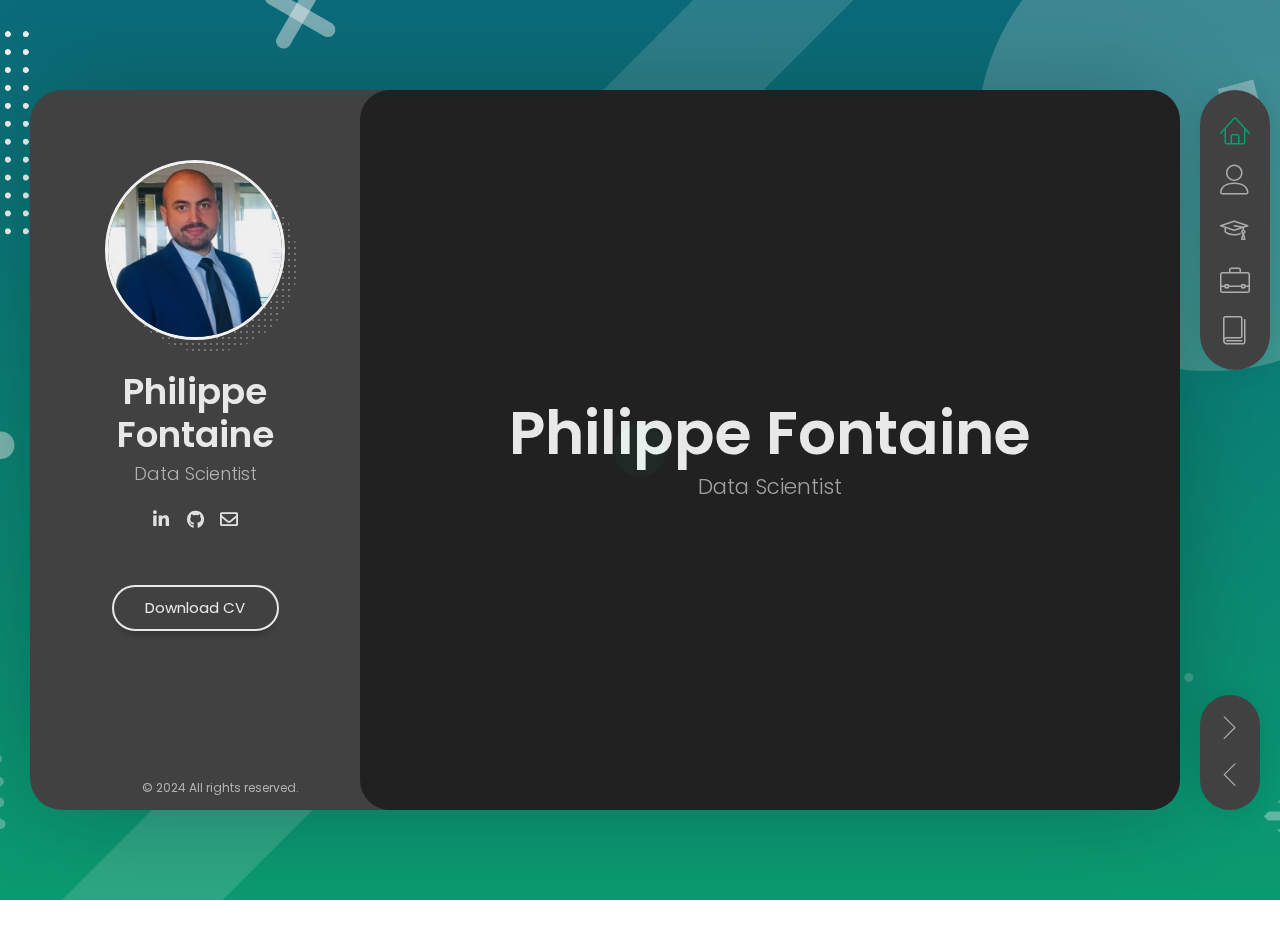
<file: index.html>
<!DOCTYPE html>
<html lang="en" class="no-js">
  <head>
    <meta charset="UTF-8" />
    <meta http-equiv="X-UA-Compatible" content="IE=edge"> 
    <title>Philippe Fontaine</title>
    <meta name="viewport" content="width=device-width, initial-scale=1, maximum-scale=1" />
    <meta name="description" content="Philippe Fontaine" />
    <meta name="keywords" content="vcard, resposnive, retina, resume, jquery, css3, bootstrap, Material CV, portfolio" />
    <meta name="author" content="PF" />
    <link rel="shortcut icon" href="favicon.ico">


    <link rel="stylesheet" href="css/reset.css" type="text/css">
    <link rel="stylesheet" href="css/bootstrap-grid.min.css" type="text/css">
    <link rel="stylesheet" href="css/animations.css" type="text/css">
    <link rel="stylesheet" href="css/perfect-scrollbar.css" type="text/css">
    <link rel="stylesheet" href="css/owl.carousel.css" type="text/css">
    <link rel="stylesheet" href="css/magnific-popup.css" type="text/css">
    <link rel="stylesheet" href="css/main.css" type="text/css">
  </head>

  <body>
    <!-- Animated Background -->
    <div class="lm-animated-bg" style="background-image: url(img/main_bg.png);"></div>
    <!-- /Animated Background -->

    <!-- Loading animation -->
    <div class="preloader">
      <div class="preloader-animation">
        <div class="preloader-spinner">
        </div>
      </div>
    </div>
    <!-- /Loading animation -->

    <div class="page">
      <div class="page-content">

          <header id="site_header" class="header mobile-menu-hide">
            <div class="header-content">
              <div class="header-photo">
                <img src="img/main_photo.jpg" alt="Philippe Fontaine">
              </div>
              <div class="header-titles">
                <h2>Philippe Fontaine</h2>
                <h4>Data Scientist</h4>
              </div>
            </div>

            <ul class="main-menu">
              <li class="active">
                <a href="#home" class="nav-anim">
                  <span class="menu-icon lnr lnr-home"></span>
                  <span class="link-text">Home</span>
                </a>
              </li>
              <li>
                <a href="#about-me" class="nav-anim">
                  <span class="menu-icon lnr lnr-user"></span>
                  <span class="link-text">About Me</span>
                </a>
              </li>
              <li>
                <a href="#resume" class="nav-anim">
                  <span class="menu-icon lnr lnr-graduation-hat"></span>
                  <span class="link-text">Resume</span>
                </a>
              </li>
              <li>
                <a href="#portfolio" class="nav-anim">
                  <span class="menu-icon lnr lnr-briefcase"></span>
                  <span class="link-text">Portfolio</span>
                </a>
              </li>
              <li>
                <a href="#blog" class="nav-anim">
                  <span class="menu-icon lnr lnr-book"></span>
                  <span class="link-text">Blog</span>
                </a>
              </li>
            </ul>

            <div class="social-links">
              <ul>
                <li><a href="https://fr.linkedin.com/in/philippe-fontaine-ds" target="_blank"><i class="fab fa-linkedin-in"></i></a></li>
                <li><a href="https://github.com/pds023" target="_blank"><i class="fab fa-github"></i></a></li>
                <li><a href="mailto:philippe.fontaine.ds@proton.me" target="_blank"><i class="far fa-envelope"></i></a></li>
              </ul>
            </div>

            <div class="header-buttons">
              <a href="img/resume/cv_public.pdf" target="_blank" class="btn btn-primary" download>Download CV</a>
            </div>

            <div class="copyrights">© 2024 All rights reserved.</div>
          </header>

          <!-- Mobile Navigation -->
          <div class="menu-toggle">
            <span></span>
            <span></span>
            <span></span>
          </div>
          <!-- End Mobile Navigation -->

          <!-- Arrows Nav -->
          <div class="lmpixels-arrows-nav">
            <div class="lmpixels-arrow-right"><i class="lnr lnr-chevron-right"></i></div>
            <div class="lmpixels-arrow-left"><i class="lnr lnr-chevron-left"></i></div>
          </div>
          <!-- End Arrows Nav -->

          <div class="content-area">
            <div class="animated-sections">
              <!-- Home Subpage -->
              <section data-id="home" class="animated-section start-page">
                <div class="section-content vcentered">

                    <div class="row">
                      <div class="col-sm-12 col-md-12 col-lg-12">
                        <div class="title-block">
                          <h2>Philippe Fontaine</h2>
                          <div class="owl-carousel text-rotation">                                    
                            <div class="item">
                              <div class="sp-subtitle">Data Scientist</div>
                            </div>
                            
                            <div class="item">
                              <div class="sp-subtitle">Shiny developper</div>
                            </div>
                            <div class="item">
                              <div class="sp-subtitle">Economist</div>
                            </div>
                          </div>
                        </div>
                      </div>
                    </div>

                </div>
              </section>
              <!-- End of Home Subpage -->

              <!-- About Me Subpage -->
              <section data-id="about-me" class="animated-section">
                <div class="section-content">
                  <div class="page-title">
                    <h2>About <span>Me</span></h2>
                  </div>

                  <!-- Personal Information -->
                  <div class="row">
                    <div class="col-xs-12 col-sm-7">
                      <p>Naturally curious, I have developed expertise in information analysis and strategic communication for decision-makers. Graduating from Ensai with a focus on statistics, economics, and computer science, I have worked at Insee and then at the French Treasury, where I was responsible for corporate tax forecasting and involved in international tax reforms. Currently, at the Data Science Division of the General Inspectorate of Finance, I contribute to strategic missions against fraud and public policy evaluation. Passionate about cybersecurity and social psychology, I also develop R Shiny applications on various topics.</p>
                    </div>

                    <div class="col-xs-12 col-sm-5">
                      <div class="info-list">
                        <ul>
                          <li>
                            <span class="title">Age</span>
                            <span class="value">30</span>
                          </li>

                          <li>
                            <span class="title">Residence</span>
                            <span class="value">France</span>
                          </li>

                          <li>
                            <span class="title">Address</span>
                            <span class="value">Paris</span>
                          </li>

                          <li>
                            <span class="title">e-mail</span>
                            <span class="value">philippe.fontaine.ds@proton.me</span>
                          </li>

                          <li>
                            <span class="title">Phone</span>
                            <span class="value">Ask me</span>
                          </li>
                        </ul>
                      </div>
                    </div>
                  </div>
                  <!-- End of Personal Information -->

                  <div class="white-space-50"></div>

                  <!-- Services -->
                  <div class="row">
                    <div class="col-xs-12 col-sm-12">
                      <div class="block-title">
                        <h3>What <span>I Do</span></h3>
                      </div>
                    </div>
                  </div>

                  <div class="row">
                    <div class="col-xs-12 col-sm-6">
                      <div class="col-inner">
                        <div class="info-list-w-icon">
                          <div class="info-block-w-icon">
                            <div class="ci-icon">
                              <i class="lnr lnr-laptop"></i>
                            </div>
                            <div class="ci-text">
                              <h4>Shiny development</h4>
                              <p>I create interactive web applications using R or Python, focusing on data visualization, web scraping, and human resource management. My applications transform complex data into accessible insights, enhancing decision-making processes. I continually explore new features and algorithms to improve functionality and user experience.</p>
                            </div>
                          </div>
                          <div class="info-block-w-icon">
                            <div class="ci-icon">
                              <i class="lnr lnr-database"></i>
                            </div><div class="ci-text">
                              <h4>Data science</h4>
                              <p>I analyze complex datasets to uncover insights that drive strategic decision-making. I employ advanced statistical methods, machine learning algorithms, and data visualization techniques to solve business problems. My work spans various domains, including economic forecasting, policy evaluation, and fraud detection, ensuring data-driven solutions for organizational challenges.</p>
                            </div>
                          </div>
                        </div>
                      </div>
                    </div>

                    <div class="col-xs-12 col-sm-6">
                      <div class="col-inner">
                        <div class="info-list-w-icon">
                          <div class="info-block-w-icon">
                            <div class="ci-icon">
                              <i class="lnr lnr-pencil"></i>
                            </div>
                            <div class="ci-text">
                              <h4>Writing</h4>
                              <p>I craft administrative notes, detailed technical reports, and concise briefs for decision-makers. My work ensures clear communication of complex information, aiding in strategic decision-making. I excel at synthesizing data and presenting it in an accessible and actionable format for various stakeholders.</p>
                            </div>
                          </div>
                          <div class="info-block-w-icon">
                            <div class="ci-icon">
                              <i class="lnr lnr-pie-chart"></i>
                            </div><div class="ci-text">
                              <h4>Economics</h4>
                              <p>I analyze economic data and trends to inform policy and strategic decisions. My work involves economic forecasting, tax policy analysis, and evaluating the impact of fiscal measures. I provide actionable insights that support governmental and organizational planning, ensuring informed decision-making based on rigorous economic analysis.</p>
                            </div>
                          </div>
                        </div>
                      </div>
                    </div>
                  </div>
                  <!-- End of Services -->

                </div>
              </section>
              <!-- End of About Me Subpage -->

              <!-- Resume Subpage -->
              <section data-id="resume" class="animated-section">
                <div class="section-content">
                  <div class="page-title">
                    <h2>Resume</h2>
                  </div>

                  <div class="row">
                    <div class="col-xs-12 col-sm-7">

                      <div class="block-title">
                        <h3>Experience</h3>
                      </div>

                      <div class="timeline timeline-second-style clearfix">
                        <div class="timeline-item clearfix">
                          <div class="left-part">
                            <h5 class="item-period">2021 - 2025</h5>
                            <span class="item-company">General Inspectorate of Finance</span>
                          </div>
                          <div class="divider"></div>
                          <div class="right-part">
                            <h4 class="item-title">Data scientist</h4>
                            <p>In fraud prevention, I develop strategies and tools to detect and mitigate fraudulent activities. I create web applications that enhance data accessibility and usability. Additionally, I evaluate public policies to assess their effectiveness and inform improvements.</p>
                          </div>
                        </div>

                        <div class="timeline-item clearfix">
                          <div class="left-part">
                            <h5 class="item-period">2018 - 2021</h5>
                            <span class="item-company">French Treasury</span>
                          </div>
                          <div class="divider"></div>
                          <div class="right-part">
                            <h4 class="item-title">Deputy head - Corporate taxes</h4>
                            <p>I performed fiscal impact assessments, including those related to tax optimization, to quantify the effects of tax measures. I forecasted corporate tax revenues to aid in financial planning and policy-making. Additionally, I modernized tools by transforming Excel-based processes into R-based applications for improved efficiency and accuracy.</p>
                          </div>
                        </div>
                        
                        <div class="timeline-item clearfix">
                          <div class="left-part">
                            <h5 class="item-period">2011 - 2013</h5>
                            <span class="item-company">Insee</span>
                          </div>
                          <div class="divider"></div>
                          <div class="right-part">
                            <h4 class="item-title">Estimation of investment and taxation</h4>
                            <p>I produced quarterly statistics using econometric models and disseminated statistical information. I was responsible for tax forecasts and actively monitored economic trends to provide timely and relevant insights. My work ensured stakeholders had access to accurate and up-to-date data for strategic planning.</p>
                          </div>
                        </div>
                      </div>

                      <div class="white-space-50"></div>

                      <div class="block-title">
                        <h3>Education</h3>
                      </div>
                      
                      <div class="timeline timeline-second-style clearfix">
                        <div class="timeline-item clearfix">
                          <div class="left-part">
                            <h5 class="item-period">2019</h5>
                            <span class="item-company">University of Rennes</span>
                          </div>
                          <div class="divider"></div>
                          <div class="right-part">
                            <h4 class="item-title">Master's degree, Evaluation and Public Decisions</h4>
                            <p>Expertise in assessing public policies and making data-driven decisions to support strategic planning and governance.</p>
                          </div>
                        </div>

                        <div class="timeline-item clearfix">
                          <div class="left-part">
                            <h5 class="item-period">2015</h5>
                            <span class="item-company">ENSAI - National School for Statistics and Information Analysis</span>
                          </div>
                          <div class="divider"></div>
                          <div class="right-part">
                            <h4 class="item-title">Insee statistician</h4>
                            <p>Expertise in statistical modeling, quantitative economics, and computer science</p>
                          </div>
                        </div>
                      </div>

                      

                      

                    </div>

                    <!-- Skills & Certificates -->
                    <div class="col-xs-12 col-sm-5">
                      <!-- Design Skills -->
                      <div class="block-title">
                        <h3>Computer Science <span>Skills</span></h3>
                      </div>

                      <div class="skills-info skills-second-style">
                        <!-- Skill 1 -->
                        <div class="skill clearfix">
                          <h4>R</h4>
                          <div class="skill-value">80%</div>
                        </div>
                        <div class="skill-container skill-1">
                          <div class="skill-percentage"></div>
                        </div>
                        <!-- End of Skill 1 -->
                        
                        <!-- Skill 2 -->
                        <div class="skill clearfix">
                          <h4>Python</h4>
                          <div class="skill-value">60%</div>
                        </div>
                        <div class="skill-container skill-2">
                          <div class="skill-percentage"></div>
                        </div>
                        <!-- End of Skill 2 -->
                        
                        <!-- Skill 3 -->
                        <div class="skill clearfix">
                          <h4>Shiny</h4>
                          <div class="skill-value">100%</div>
                        </div>
                        <div class="skill-container skill-3">
                          <div class="skill-percentage"></div>
                        </div>
                        <!-- End of Skill 3 -->
                        
                        <!-- Skill 4 -->
                        <div class="skill clearfix">
                          <h4>SAS</h4>
                          <div class="skill-value">50%</div>
                        </div>
                        <div class="skill-container skill-4">
                          <div class="skill-percentage"></div>
                        </div>
                        <!-- End of Skill 4 -->

                        <!-- Skill 4 -->
                        <div class="skill clearfix">
                          <h4>SQL</h4>
                          <div class="skill-value">50%</div>
                        </div>
                        <div class="skill-container skill-5">
                          <div class="skill-percentage"></div>
                        </div>
                        <!-- End of Skill 4 -->

                        <!-- Skill 4 -->
                        <div class="skill clearfix">
                          <h4>HTML/JS (React)</h4>
                          <div class="skill-value">35%</div>
                        </div>
                        <div class="skill-container skill-6">
                          <div class="skill-percentage"></div>
                        </div>
                        <!-- End of Skill 4 -->

                        <!-- Skill 4 -->
                        <div class="skill clearfix">
                          <h4>Git/Docker/Kubernetes</h4>
                          <div class="skill-value">30%</div>
                        </div>
                        <div class="skill-container skill-7">
                          <div class="skill-percentage"></div>
                        </div>
                        <!-- End of Skill 4 -->

                      </div>
                      <!-- End of Design Skills -->

                      <div class="white-space-10"></div>

                      <!-- Coding Skills -->
                      <div class="block-title">
                        <h3>Other <span>Skills</span></h3>
                      </div>

                      <div class="skills-info skills-second-style">
                        <!-- Skill 5 -->
                        <div class="skill clearfix">
                          <h4>Fraud detection</h4>
                          <div class="skill-value">75%</div>
                        </div>
                        <div class="skill-container skill-8">
                          <div class="skill-percentage"></div>
                        </div>
                        <!-- End of Skill 5 -->

                        <!-- Skill 6 -->
                        <div class="skill clearfix">
                          <h4>Corporate taxes</h4>
                          <div class="skill-value">65%</div>
                        </div>
                        <div class="skill-container skill-9">
                          <div class="skill-percentage"></div>
                        </div>
                        <!-- End of Skill 6 -->
                        
                        <!-- Skill 7 -->
                        <div class="skill clearfix">
                          <h4>Public policies</h4>
                          <div class="skill-value">80%</div>
                        </div>
                        <div class="skill-container skill-10">
                          <div class="skill-percentage"></div>
                        </div>
                        <!-- End of Skill 7 -->
                        
                        <!-- Skill 8 -->
                        <div class="skill clearfix">
                          <h4>Cybersecurity</h4>
                          <div class="skill-value">35%</div>
                        </div>
                        <div class="skill-container skill-11">
                          <div class="skill-percentage"></div>
                        </div>
                        <!-- End of Skill 8 -->

                        <!-- Skill 9 -->
                        <div class="skill clearfix">
                          <h4>Osint</h4>
                          <div class="skill-value">45%</div>
                        </div>
                        <div class="skill-container skill-12">
                          <div class="skill-percentage"></div>
                        </div>
                        <!-- End of Skill 9 -->

                        <!-- Skill 9 -->
                        <div class="skill clearfix">
                          <h4>Social engineering</h4>
                          <div class="skill-value">70%</div>
                        </div>
                        <div class="skill-container skill-13">
                          <div class="skill-percentage"></div>
                        </div>
                        <!-- End of Skill 9 -->
                      </div>
                      <!-- End of Coding Skills -->

                      <div class="white-space-10"></div>

                      <!-- Knowledges -->
                      <div class="block-title">
                        <h3>Knowledges</h3>
                      </div>

                      <ul class="knowledges">
                        <li>Critical thinking</li>
                        <li>Problem-solving</li>
                        <li>Multitasking</li>
                        <li>Cross-disciplinary thinking</li>
                        <li>Cognitive flexibility</li>
                        <li>Curiosity</li>
                        <li>Empathy</li>
                        <li>Persuasion</li>
                        <li>Resilience</li>
                        <li>Interpersonal skills</li>
                        <li>Adversarial thinking</li>
                      </ul>
                      <!-- End of Knowledges -->
                    </div>
                    <!-- End of Skills & Certificates -->
                  </div>

                  <div class="white-space-50"></div>

                  <!-- Certificates -->
                  <div class="row">
                    <div class="col-xs-12 col-sm-12">
                      <div class="block-title">
                        <h3>Certificates</h3>
                      </div>
                    </div>
                  </div>
                  
                  <div class="row">
                    <!-- Certificate 1 -->
                    <div class="col-xs-12 col-sm-6">
                      <div class="certificate-item clearfix">
                        <div class="certi-logo">
                          <img src="img/resume/google_logo.png" alt="logo">
                        </div>
                        
                        <div class="certi-content">
                          <div class="certi-title">
                            <h4>Cybersecurity Specialization</h4>
                          </div>
                          <div class="certi-id">
                            <span>Membership ID: 2WBD78A4ZXPG</span>
                          </div>
                          <div class="certi-date">
                            <span>May 2024</span>
                          </div>
                          <div class="certi-company">
                            <span>Google</span>
                          </div>
                        </div>
                      </div>
                    </div>
                    <!-- End of Certificate 1 -->

                    <!-- Certificate 2 -->
                    <div class="col-xs-12 col-sm-6">
                      <div class="certificate-item clearfix">
                        <div class="certi-logo">
                          <img src="img/resume/google_logo.png" alt="logo">
                        </div>
                        
                        <div class="certi-content">
                          <div class="certi-title">
                            <h4>Data Analytics Specialization</h4>
                          </div>
                          <div class="certi-id">
                            <span>Membership ID: BS85EKRZ6VV5</span>
                          </div>
                          <div class="certi-date">
                            <span>May 2024</span>
                          </div>
                          <div class="certi-company">
                            <span>Google</span>
                          </div>
                        </div>
                      </div>
                    </div>
                    <!-- End of Certificate 2 -->
                  </div>
                  <!-- End of Certificates -->

                </div>
              </section>
              <!-- End of Resume Subpage -->

              <!-- Portfolio Subpage -->
              <section data-id="portfolio" class="animated-section">
                <div class="section-content">
                  <div class="page-title">
                    <h2>Portfolio</h2>
                  </div>
                  <div class="portfolio-filters">
                    <ul>
                      <li class="active"><a href="#" data-filter="*">All</a></li>
                      <li><a href="#" data-filter=".shiny-app">Shiny Apps</a></li>
                      <li><a href="#" data-filter=".data-viz">Data Visualizations</a></li>
                    </ul>
                  </div>
              
                  <div class="portfolio-grid">
                    <!-- Shiny App 1 -->
                    <figure class="shiny-app">
                      <a href="https://l023aq.shinyapps.io/thesesfr/" target="_blank" rel="noopener noreferrer"  class="portfolio-item-img">
                        <i class="fas fa-external-link-alt"></i>
                      </a>
                      <figcaption class="portfolio-item-desc">
                        <h4>ThesisR</h4>
                        <small>Analysis of theses completed since 1985 with a focus on sensitive fields. Extraction of theses completed by students with names recorded in a Chinese name database.</small>
                      </figcaption>
                    </figure>
                    
                    <!-- Shiny App 2 -->
                    <figure class="shiny-app">
                      <a href="https://l023aq.shinyapps.io/minintCIR/" target="_blank" rel="noopener noreferrer" class="portfolio-item-img">
                        <i class="fas fa-external-link-alt"></i>
                      </a>
                      <figcaption class="portfolio-item-desc">
                        <h4>CIR</h4>
                        <small>Visualization of the characteristics of Republican integration contracts.</small>
                      </figcaption>
                    </figure>
              
                    <!-- Shiny App 3 -->
                    <figure class="shiny-app">
                      <a href="https://l023aq.shinyapps.io/shinySignalConso/" target="_blank" rel="noopener noreferrer" class="portfolio-item-img">
                        <i class="fas fa-external-link-alt"></i>
                      </a>
                      <figcaption class="portfolio-item-desc">
                        <h4>Report explorer</h4>
                        <small>Exploration of consumer reports made through the SignalConso platform.</small>
                      </figcaption>
                    </figure>
                  
                    <!-- Shiny App 4 -->
                    <figure class="shiny-app">
                      <a href="#" class="portfolio-item-img">
                        <i class="fas fa-external-link-alt"></i>
                      </a>
                      <figcaption class="portfolio-item-desc">
                        <h4>VulnGovTracker</h4>
                        <small>(Ask for access) Monitoring of breaches and email pastes of public agents using the haveibeenpwned database.</small>
                      </figcaption>
                    </figure>
              
                    <!-- Add more Shiny apps similarly -->
                  </div>
                </div>
              </section>
<!-- End of Portfolio Subpage -->


              <!-- Blog Subpage -->
              <section data-id="blog" class="animated-section">
                <div class="section-content">
                  <div class="page-title">
                    <h2>Blog</h2>
                  </div>

                  <div class="row">
                    En cours
                    </div>
                  </div>
                </div>


              </section>
              <!-- End of Blog Subpage -->


            </div>
          </div>

      </div>
    </div>

    <script src="js/jquery.min.js"></script>
    <script src="js/modernizr.custom.js"></script>
    <script src="js/animating.js"></script>

    <script src="js/imagesloaded.pkgd.min.js"></script>
    <script src='https://www.google.com/recaptcha/api.js'></script>

    <script src='js/perfect-scrollbar.min.js'></script>
    <script src='js/jquery.shuffle.min.js'></script>
    <script src='js/masonry.pkgd.min.js'></script>
    <script src='js/owl.carousel.min.js'></script>
    <script src="js/jquery.magnific-popup.min.js"></script>

    <script src="js/validator.js"></script>
    <script src="js/main.js"></script>
  </body>
</html>
</file>
<file: css/perfect-scrollbar.css>
/* perfect-scrollbar v0.8.1 */
.ps{-ms-touch-action:auto;touch-action:auto;overflow:hidden !important;-ms-overflow-style:none}@supports (-ms-overflow-style: none){.ps{overflow:auto !important}}@media screen and (-ms-high-contrast: active), (-ms-high-contrast: none){.ps{overflow:auto !important}}.ps.ps--active-x>.ps__scrollbar-x-rail,.ps.ps--active-y>.ps__scrollbar-y-rail{display:block;background-color:transparent}.ps.ps--in-scrolling.ps--x>.ps__scrollbar-x-rail{background-color:#eee;opacity:.9}.ps.ps--in-scrolling.ps--x>.ps__scrollbar-x-rail>.ps__scrollbar-x{background-color:#999;height:11px}.ps.ps--in-scrolling.ps--y>.ps__scrollbar-y-rail{background-color:#eee;opacity:.9}.ps.ps--in-scrolling.ps--y>.ps__scrollbar-y-rail>.ps__scrollbar-y{background-color:#999;width:11px}.ps>.ps__scrollbar-x-rail{display:none;position:absolute;opacity:0;-webkit-transition:background-color .2s linear, opacity .2s linear;-o-transition:background-color .2s linear, opacity .2s linear;-moz-transition:background-color .2s linear, opacity .2s linear;transition:background-color .2s linear, opacity .2s linear;bottom:0px;height:15px}.ps>.ps__scrollbar-x-rail>.ps__scrollbar-x{position:absolute;background-color:#aaa;-webkit-border-radius:6px;-moz-border-radius:6px;border-radius:6px;-webkit-transition:background-color .2s linear, height .2s linear, width .2s ease-in-out, -webkit-border-radius .2s ease-in-out;transition:background-color .2s linear, height .2s linear, width .2s ease-in-out, -webkit-border-radius .2s ease-in-out;-o-transition:background-color .2s linear, height .2s linear, width .2s ease-in-out, border-radius .2s ease-in-out;-moz-transition:background-color .2s linear, height .2s linear, width .2s ease-in-out, border-radius .2s ease-in-out, -moz-border-radius .2s ease-in-out;transition:background-color .2s linear, height .2s linear, width .2s ease-in-out, border-radius .2s ease-in-out;transition:background-color .2s linear, height .2s linear, width .2s ease-in-out, border-radius .2s ease-in-out, -webkit-border-radius .2s ease-in-out, -moz-border-radius .2s ease-in-out;bottom:2px;height:6px}.ps>.ps__scrollbar-x-rail:hover>.ps__scrollbar-x,.ps>.ps__scrollbar-x-rail:active>.ps__scrollbar-x{height:11px}.ps>.ps__scrollbar-y-rail{display:none;position:absolute;opacity:0;-webkit-transition:background-color .2s linear, opacity .2s linear;-o-transition:background-color .2s linear, opacity .2s linear;-moz-transition:background-color .2s linear, opacity .2s linear;transition:background-color .2s linear, opacity .2s linear;right:0;width:15px}.ps>.ps__scrollbar-y-rail>.ps__scrollbar-y{position:absolute;background-color:#aaa;-webkit-border-radius:6px;-moz-border-radius:6px;border-radius:6px;-webkit-transition:background-color .2s linear, height .2s linear, width .2s ease-in-out, -webkit-border-radius .2s ease-in-out;transition:background-color .2s linear, height .2s linear, width .2s ease-in-out, -webkit-border-radius .2s ease-in-out;-o-transition:background-color .2s linear, height .2s linear, width .2s ease-in-out, border-radius .2s ease-in-out;-moz-transition:background-color .2s linear, height .2s linear, width .2s ease-in-out, border-radius .2s ease-in-out, -moz-border-radius .2s ease-in-out;transition:background-color .2s linear, height .2s linear, width .2s ease-in-out, border-radius .2s ease-in-out;transition:background-color .2s linear, height .2s linear, width .2s ease-in-out, border-radius .2s ease-in-out, -webkit-border-radius .2s ease-in-out, -moz-border-radius .2s ease-in-out;right:2px;width:6px}.ps>.ps__scrollbar-y-rail:hover>.ps__scrollbar-y,.ps>.ps__scrollbar-y-rail:active>.ps__scrollbar-y{width:11px}.ps:hover.ps--in-scrolling.ps--x>.ps__scrollbar-x-rail{background-color:#eee;opacity:.9}.ps:hover.ps--in-scrolling.ps--x>.ps__scrollbar-x-rail>.ps__scrollbar-x{background-color:#999;height:11px}.ps:hover.ps--in-scrolling.ps--y>.ps__scrollbar-y-rail{background-color:#eee;opacity:.9}.ps:hover.ps--in-scrolling.ps--y>.ps__scrollbar-y-rail>.ps__scrollbar-y{background-color:#999;width:11px}.ps:hover>.ps__scrollbar-x-rail,.ps:hover>.ps__scrollbar-y-rail{opacity:.6}.ps:hover>.ps__scrollbar-x-rail:hover{background-color:#eee;opacity:.9}.ps:hover>.ps__scrollbar-x-rail:hover>.ps__scrollbar-x{background-color:#999}.ps:hover>.ps__scrollbar-y-rail:hover{background-color:#eee;opacity:.9}.ps:hover>.ps__scrollbar-y-rail:hover>.ps__scrollbar-y{background-color:#999}
</file>
<file: css/main.css>
/*
* Template Name: BreezyCV - Resume / CV / vCard / Portfolio Template
* Author: LMPixels
* Author URL: http://themeforest.net/user/lmpixels
* Version: 1.6.0
*/

/* ------------------------------------------------------------
1. Fonts
2. General Styles
3. Page loadig animation
4. Header
5. Page Content
6. Elements
7. Single Page (Blog Posts, 404 etc.)
8. Media Queries
9. Pricing
10. Updates
------------------------------------------------------------ */

/* ------------------------------------------------------------
1. Fonts
------------------------------------------------------------ */
/* Google fonts */
@import url('https://fonts.googleapis.com/css?family=Poppins:200,200i,300,300i,400,400i,500,500i,600,600i,700,700i');

/* Linear Icons Font */
@import url('./fonts/linear-icons-font/style.css');

/* FontAwesome Free Icons Font */
@import url('./fonts/fontawesome-free-5.12.1-web/css/all.min.css');


/* ------------------------------------------------------------
2. General Styles
------------------------------------------------------------ */
html {
  margin: 0;
  width: 100%;
  height: 100%;
  min-height: 100%;
  overflow: hidden;
}

body {
  background-color: #0ba376;
  background: -webkit-gradient(linear, left top, left bottom, from(#0b7080), to(#0ba376));
  background: linear-gradient(#0b7080, #0ba376);
  margin: 0;
  width: 100%;
  height: 100%;
  min-height: 100%;
  font-size: 15px;
  font-family: 'Poppins', Helvetica, sans-serif;
  line-height: 1.65em;
  overflow: hidden;
  color: #d5d5d5;
  background-repeat: no-repeat;
  background-position: center;
  background-position: 50% 50%;
  background-size: cover;
}

h1, h2, h3, h4, h5, h6 {
  color: #eee;
  font-family: 'Poppins', Helvetica, sans-serif;
  font-weight: 600;
}

h1 {
    font-size: 32px;
}
h2 {
    font-size: 27px;
}
h3 {
    font-size: 21px;
}
h4 {
    font-size: 18px;
}
h5 {
    font-size: 16px;
}
h6 {
    font-size: 14px;
}

a {
  color: #0099cc;
  text-decoration: none;
  -webkit-transition: all 0.3s ease-in-out;
  -moz-transition: all 0.3s ease-in-out;
  -o-transition: all 0.3s ease-in-out;
  -ms-transition: all 0.3s ease-in-out;
  transition: all 0.3s ease-in-out;
}

p {
  margin-bottom: 10px;
  text-align: justify;
}

.clearfix:before,
.clearfix:after {
    content: " ";
    display: table;
}

.clearfix:after {
    clear: both;
}

.page {
  display: block;
  width: 100%;
  height: 100%;
  min-height: 100%;
  padding: 0 100px;
  overflow: hidden;
}

.page-content {
  position: relative;
  width: 100%;
  max-width: 1280px;
  min-height: 80vh;
  margin: 10vh auto;
  padding: 0;
  background-color: #444;
  -webkit-box-shadow: 0 0 100px -5px rgba(0,0,0,.25);
  -moz-box-shadow: 0 0 100px -5px rgba(0,0,0,.25);
  box-shadow: 0 0 100px -5px rgba(0,0,0,.25);
  border-radius: 32px;
  -webkit-backface-visibility: hidden;
  -moz-backface-visibility: hidden;
  backface-visibility: hidden;
}

/* buttons */
.btn-primary,
.btn-secondary,
button,
input[type="button"],
input[type="submit"],
.wp-block-button .wp-block-button__link {
  display: inline-block;
  position: relative;
  padding: .8em 2.1em;
  margin-bottom: .75em;
  margin-right: .25em;
  font-size: 1em;
  line-height: 1.2;
  border: 0;
  outline: 0;
  border: 2px solid #0ba376;
  color: #f5f5f5;
  text-shadow: none;
  background-color: transparent;
  border-radius: 30px;
  font-family: 'Poppins', Helvetica, sans-serif;
  -webkit-transition: all 0.3s ease-in-out;
  -moz-transition: all 0.3s ease-in-out;
  -o-transition: all 0.3s ease-in-out;
  -ms-transition: all 0.3s ease-in-out;
  transition: all 0.3s ease-in-out;
  box-shadow: 0px 10px 10px -8px rgba(0,0,0,.3);
}

.btn-primary:last-child,
.btn-secondary:last-child,
button:last-child,
input[type="button"]:last-child,
input[type="submit"]:last-child,
.wp-block-button .wp-block-button__link:last-child {
  margin-right: 0;
}

.btn-primary:hover,
.btn-primary:focus,
button:hover,
button:focus,
input[type="button"]:hover,
input[type="button"]:focus,
input[type="submit"]:hover,
input[type="submit"]:focus {
  background-color: #0ba376;
  color: #fff;
  border: 2px solid #0ba376;
}

.btn-secondary {
  border-color: #d5d5d5;
  background-color: transparent;
  box-shadow: 0px 10px 10px -8px rgba(0,0,0,.3);
  color: #f5f5f5;
}

.btn-secondary:hover,
.btn-secondary:focus {
  color: #333;
  border-color: #d5d5d5;
  background-color: #d5d5d5;
}

.animated {
  -webkit-animation-duration: 1s;
  animation-duration: 1s;
  -webkit-animation-fill-mode: both;
  animation-fill-mode: both;
}



/* ============================================================================= 
3. Page loadig animation
============================================================================= */
.no-js .preloader,
.no-js .preloader-portfolio { 
  display: none;
}
.preloader,
.preloader-portfolio {
  position: fixed;
  left: 0px;
  top: 0px;
  width: 100%;
  height: 100%;
  z-index: 9999;
  background: #222;
}

.preloader-animation {
  position: absolute;
  top: 50%;
  left: 50%;
  text-align: center;
  background-color: inherit;
  color: inherit;
  opacity: 1;
  transition: opacity 0.3s;
  transform: translate3d(-50%,-50%,0);
}

.preloader-spinner {
  width: 52px;
  height: 52px;
  margin: 100px auto;
  background-color: #0ba376;

  border-radius: 100%;  
  -webkit-animation: sk-scaleout 1.0s infinite ease-in-out;
  animation: sk-scaleout 1.0s infinite ease-in-out;
}

@-webkit-keyframes sk-scaleout {
  0% { -webkit-transform: scale(0) }
  100% {
    -webkit-transform: scale(1.1);
    opacity: 0;
  }
}

@keyframes sk-scaleout {
  0% { 
    -webkit-transform: scale(0);
    transform: scale(0);
  } 100% {
    -webkit-transform: scale(1.1);
    transform: scale(1.1);
    opacity: 0;
  }
}



/* ------------------------------------------------------------
4. Header
------------------------------------------------------------ */
@media only screen and (min-width: 1025px) {
  .header {
    display: inline-block;
    float: left;
    width: 100%;
    max-width: 380px;
    height: 100%;
    max-height: 80vh;
    min-height: inherit;
    text-align: center;
    padding: 70px 30px 45px;
    overflow: auto;
  }

  .header-titles {

  }

  /* --- Navigation --- */
  ul.main-menu {
    position: absolute;
    padding: 15px 0;
    width: 70px;
    right: -90px;
    background-color: #444;
    border-radius: 35px;
    z-index: 999;
    list-style: none;
    top: 0;
    -webkit-box-shadow: 0 0 30px -5px rgba(0,0,0,.15);
    -moz-box-shadow: 0 0 30px -5px rgba(0,0,0,.15);
    box-shadow: 0 0 30px -5px rgba(0,0,0,.15);
  }

  ul.main-menu a {
    display: block;
    position: relative;
    color: #b5b6b7;
    padding: 10px;
    -webkit-transition: all 0.3s ease-in-out;
    -moz-transition: all 0.3s ease-in-out;
    -o-transition: all 0.3s ease-in-out;
    -ms-transition: all 0.3s ease-in-out;
    transition: all 0.3s ease-in-out;
  }

  ul.main-menu a.active,
  ul.main-menu a:focus,
  ul.main-menu a:hover {
    color: #0ba376;
  }

  ul.main-menu .menu-icon {
    display: block;
    font-size: 30px;
  }

  ul.main-menu .link-text {
    position: absolute;
    width: auto;
    visibility: hidden;
    opacity: 0;
    color: #fff;
    padding: 2px 10px;
    background-color: #0ba376;
    white-space: nowrap;
    right: 0;
    top: -50%;
    margin-top: 50%;
    -webkit-transition: all 0.3s ease-in-out;
    -moz-transition: all 0.3s ease-in-out;
    -o-transition: all 0.3s ease-in-out;
    -ms-transition: all 0.3s ease-in-out;
    transition: all 0.3s ease-in-out;
    z-index: 0;
    box-shadow: 0px 10px 10px -8px rgba(0,0,0,.22);
  }

  ul.main-menu a:hover .link-text {
    right: 100%;
    visibility: visible;
    opacity: 1;
  }
  /* --- End Navigation --- */
}

/* --- LMPixels Arrow Nav --- */
.lmpixels-arrows-nav {
  position: absolute;
  padding: 10px 0;
  width: 60px;
  right: -80px;
  background-color: #444;
  border-radius: 35px;
  z-index: 98;
  list-style: none;
  bottom: 0;
  -webkit-box-shadow: 0 0 30px -5px rgba(0,0,0,.15);
  -moz-box-shadow: 0 0 30px -5px rgba(0,0,0,.15);
  box-shadow: 0 0 30px -5px rgba(0,0,0,.15);
}

.lmpixels-arrows-nav div {
  display: block;
  position: relative;
  text-align: center;
  color: #b5b6b7;
  padding: 10px;
  font-size: 24px;
  -webkit-transition: all 0.3s ease-in-out;
  -moz-transition: all 0.3s ease-in-out;
  -o-transition: all 0.3s ease-in-out;
  -ms-transition: all 0.3s ease-in-out;
  transition: all 0.3s ease-in-out;
}

.lmpixels-arrows-nav div:hover {
  color: #0ba376;
}
/* --- End LMPixels Arrow Nav --- */

.header-photo {
  position: relative;
  width: 180px;
  margin: 0 auto 30px;
  z-index: 1;
}

.header-photo img {
  max-width: 100%;
  background-color: #fff;
  border: 3px solid #fff;
  border-radius: 300px;
}

.header-photo:after {
  position: absolute;
  opacity: 0.3;
  top: 7%;
  left: 7%;
  border-radius: 300px;
  content: '';
  height: calc(100% + 0px);
  width: calc(100% + 0px);
  background-image: -webkit-repeating-radial-gradient(center center, #fff, #fff 1px, transparent 0px, transparent 100%);
  background-image: -moz-repeating-radial-gradient(center center, #fff, #fff 1px, transparent 0px, transparent 100%);
  background-image: -ms-repeating-radial-gradient(center center, #fff, #fff 1px, transparent 0px, transparent 100%);
  -webkit-background-size: 6px 6px;
  -moz-background-size: 6px 6px;
  background-size: 6px 6px;
  z-index: -1;
}

.header-titles h2 {
  font-size: 36px;
  font-weight: 600;
  color: #f5f5f5;
  margin: 5px 0 7px;
  line-height: 1.2em;
} 

.header-titles h4 {
  font-size: 18px;
  font-weight: 300;
  color: #bbb;
  margin: 5px 0;
  line-height: 1.2em;
}

/* --- Social Links --- */
.social-links {
  margin: 20px 0;
}

.social-links ul {
  list-style: none;
  padding: 0;
}

.social-links ul li {
  display: inline-block;
}

.social-links ul li a {
  color: #fff;
  border-radius: 20px;
  font-size: 18px;
  padding: 0;
  height: 30px;
  width: 30px;
  display: block;
  line-height: 30px;
  text-align: center;
  opacity: .9;
}

.social-links ul li a:hover {
  opacity: 1;
  background-color: rgba(255,255,255,.2);
}
/* --- End Social Links --- */

.header-buttons {
  margin-top: 50px;
}

.header-buttons .btn-primary {
  background-color: transparent;
  color: #f5f5f5;
  border-color: #f5f5f5;
}

.header-buttons .btn-primary:hover {
  background-color: #fff;
  color: #0ba376;
  border-color: #fff;
}

.header .copyrights {
  color: #bbb;
  width: 380px;
  position: absolute;
  bottom: 0;
  left: 0;
  padding: 5px 10px 15px;
  line-height: 14px;
  font-size: 12px;
  text-align: center;
}

/* ------------------------------------------------------------
5. Page Content
------------------------------------------------------------ */
.content-area {
  position: absolute;
  right: 0;
  background-color: transparent;
  height: 100%;
  width: 100%;
  max-width: calc(100% - 380px);
}

.animated-sections {
  position: relative;
  height: 100%;
  -webkit-perspective: 1500px;
  -moz-perspective: 1500px;
  perspective: 1500px;
  -webkit-backface-visibility: hidden;
  -moz-backface-visibility: hidden;
  backface-visibility: hidden;
}

.animated-section {
  position: absolute;
  background-color: transparent;
  height: 100%;
  width: 100%;
  border-radius: 30px;
  padding: 0;
  opacity: 0;
  overflow: auto;
  visibility: hidden;
  -webkit-backface-visibility: hidden;
  -moz-backface-visibility: hidden;
  backface-visibility: hidden;
  -webkit-transform: translate3d(0,0,0);
  -moz-transform: translate3d(0,0,0);
  transform: translate3d(0,0,0);
  background-repeat: no-repeat;
  background-position: center;
  background-position: 50% 50%;
  background-size: cover;
}

.section-content {
  background-color: #222;
  padding: 60px;
  position: relative;
  height: auto;
  width: 100%;
  min-width: 100%;
  min-height: 100%;
  -webkit-transform: translate3d(0,0,0);
  -o-transform: translate3d(0,0,0);
  -moz-transform: translate3d(0,0,0);
  transform: translate3d(0,0,0);
  -ms-transform: none;
}

.single-page-content {
  position: absolute;
  background-color: #222;
  height: 100%;
  width: 100%;
  border-radius: 30px;
  padding: 60px;
  overflow: auto;
}

.section-active,
.no-js .animated-section {
  opacity: 1;
  overflow: auto;
  visibility: visible;
  z-index: 99;
}

/* --- Custom ScrollBar Customization --- */
.ps>.ps__scrollbar-y-rail {
  margin-right: 10px;
  margin-top: 30px;
  margin-bottom: 30px;
  border-radius: 20px;
}

.ps>.ps__scrollbar-y-rail>.ps__scrollbar-y {
  background-color: #b5b6b7;
}

.ps:hover>.ps__scrollbar-y-rail:hover {
  background-color: #444;
}

.ps:hover>.ps__scrollbar-y-rail:hover>.ps__scrollbar-y {
    background-color: #0ba376;
}

.ps>.ps__scrollbar-y-rail {
  width: 12px;
}

.ps>.ps__scrollbar-y-rail:hover>.ps__scrollbar-y, .ps>.ps__scrollbar-y-rail:active>.ps__scrollbar-y,
.ps:hover.ps--in-scrolling.ps--y>.ps__scrollbar-y-rail>.ps__scrollbar-y,
.ps.ps--in-scrolling.ps--y>.ps__scrollbar-y-rail>.ps__scrollbar-y {
    width: 8px;
}

.ps:hover.ps--in-scrolling.ps--y>.ps__scrollbar-y-rail {
  background-color: #555;
}

.ps:hover.ps--in-scrolling.ps--y>.ps__scrollbar-y-rail>.ps__scrollbar-y {
  background-color: #0ba376;
}
/* --- End Custom ScrollBar Customization --- */

.page-title {
  display: inline-block;
  position: relative;
  padding-right: 25px;
  padding-bottom: 15px;
  margin-bottom: 30px;
}

.page-title h2 {
  position: relative;
  font-size: 32px;
  z-index: 1;
}

.page-title h2 span {
  color: #0ba376;
}

.page-title:after {
  position: absolute;
  opacity: 0.45;
  top: 10px;
  right: 0;
  content: '';
  height: 30px;
  width: 50px;
  background-image: -webkit-repeating-radial-gradient(center center, #0ba376, #0ba376 1px, transparent 0px, transparent 100%);
  background-image: -moz-repeating-radial-gradient(center center, #0ba376, #0ba376 1px, transparent 0px, transparent 100%);
  background-image: -ms-repeating-radial-gradient(center center, #0ba376, #0ba376 1px, transparent 0px, transparent 100%);
  -webkit-background-size: 6px 6px;
  -moz-background-size: 6px 6px;
  background-size: 6px 6px;
  z-index: 0;
}


/* Form controls */
.form-group {
  position: relative;
  margin: 0 0 21.5px;
}
.form-control,
.form-control:focus {
  height: 42px;
}

.form-control,
.form-control:focus,
.has-error .form-control,
.has-error .form-control:focus,
input[type="search"],
input[type="password"],
input[type="text"] {
  position: relative;
  border: 2px solid #999;
  border-radius: 5px;
  display: block;
  font-size: 1em;
  line-height: 1.4;
  margin: 0;
  padding: 10px 25px 10px 12px;
  width: 100%;
  background: 0 0;
  background-color: transparent;
  text-align: left;
  color: inherit;
  -webkit-box-shadow: none;
  -moz-box-shadow: none;
  box-shadow: none;
  outline: none;
  font-family: 'Poppins', Helvetica, sans-serif;
  box-shadow: 0px 10px 10px -8px rgba(0,0,0,.1);
}

textarea.form-control, textarea.form-control:focus {
  height: auto;
}

.form-control ~ .form-control-border {
  content: "";
  position: absolute;
  z-index: -1;
  left: 0;
  right: 100%;
  bottom: 0;
  border-radius: 5px;
  top: 0;
  opacity: 0;
  background: transparent;
  border: 2px solid #0ba376;
  border-right-width: 0;
  height: 100%;
  -webkit-transition: all 0.3s ease-in-out;
  -moz-transition: all 0.3s ease-in-out;
  -o-transition: all 0.3s ease-in-out;
  -ms-transition: all 0.3s ease-in-out;
  transition: all 0.3s ease-in-out;
}

.form-control:focus ~ .form-control-border {
  left: 0;
  right: 0;
  height: 100%;
  z-index: 1;
  opacity: 1;
  border-right-width: 2px;
}

.has-error .form-control ~ .form-control-border {
  border-color: #ff4c4c;
}

/* Placeholders */
.form-control::-moz-placeholder {
  color: #adadac;
}

.form-control:-ms-input-placeholder {
  color: #adadac;
}

.form-control::-webkit-input-placeholder {
  color: #adadac;
}
/* /Placeholders */

.form-group .help-block {
  position: absolute;
  display: inline-block;
  padding: 0px 5px;
  font-size: 0.93em;
  line-height: 1.75em;
  margin: -2px 0 0 10px;
  color: #fff;
  background: #ff4e4e;
}

.form-group .help-block:after {
  content: " ";
  position: absolute;
  left: 5px;
  bottom: 100%;
  width: 0;
  height: 0;
  border-bottom: 10px solid #ff4e4e;
  border-right: 10px solid transparent;
}
.form-group .help-block:empty {
  display: none;
}

.form-group-with-icon i {
  position: absolute;
  font-size: 16px;
  top: 13px;
  right: 13px;
  color: #d3d3d3;
}

.form-group-with-icon.form-group-focus i {
  color: #0ba376;
}

.form-group.form-group-w-checkbox {
  padding-top: 0;
  padding-bottom: 8px;
  margin-bottom: 17px;
}

.form-group-with-icon.form-group-w-checkbox {
  padding-top: 8px;
  padding-left: 52px;
  margin-bottom: 25px;
}

.form-group .form-control-checkbox + label,
.form-group.form-group-focus .form-control-checkbox + label {
  position: relative;
  display: inline;
  left: 0;
  top: 0;
  font-size: 1em;
  opacity: 1;
}

.form-group .form-control-checkbox,
.form-group.form-group-focus .form-control-checkbox {
  display: inline-block;
  width: auto;
  height: auto;
  top: 2px;
}

.form-group.form-group-w-checkbox .help-block {
  top: 100%;
  left: 0;
  margin-left: 0;
}

.form-group.form-group-with-icon.form-group-w-checkbox .help-block {
  left: 52px;
}

.form-group label {
  position: absolute;
  top: 10px;
  left: 15px;
  z-index: -1;
  color: #a5a6a7;
  transition: 0.3s;
}

.form-group .form-control:focus ~ label,
.form-group.form-group-focus .form-control ~ label {
  color: #0ba376;
  top: -20px;
  left: 0;
  z-index: 1;
  font-size: 13px;
}

.form-control, .form-control:focus, .has-error .form-control, .has-error .form-control:focus, input[type="search"], input[type="password"], input[type="text"], .header-search input.form-control {
    -webkit-transform: translateZ(0);
    -moz-transform: translateZ(0);
    transform: translateZ(0);
}
/* /Form controls */




/* ------------------------------------------------------------
6. Elements
------------------------------------------------------------ */
.block-title {
  display: inline-block;
  position: relative;
  padding-right: 12px;
  padding-bottom: 10px;
  margin-bottom: 15px;
}

.block-title h3 {
  position: relative;
  font-size: 21px;
  z-index: 1;
}

.block-title h3 span {
  color: #0ba376;
}

.block-title:after {
  position: absolute;
  opacity: 0.45;
  top: 10px;
  right: 0;
  content: '';
  height: 20px;
  width: 30px;
  background-image: -webkit-repeating-radial-gradient(center center, #0ba376, #0ba376 1px, transparent 0px, transparent 100%);
  background-image: -moz-repeating-radial-gradient(center center, #0ba376, #0ba376 1px, transparent 0px, transparent 100%);
  background-image: -ms-repeating-radial-gradient(center center, #0ba376, #0ba376 1px, transparent 0px, transparent 100%);
  -webkit-background-size: 6px 6px;
  -moz-background-size: 6px 6px;
  background-size: 6px 6px;
  z-index: 0;
}

/* --- White Spaces --- */
.white-space-10 {
  padding-bottom: 10px; 
}

.white-space-20 {
  padding-bottom: 20px; 
}

.white-space-30 {
  padding-bottom: 30px; 
}

.white-space-40 {
  padding-bottom: 40px; 
}

.white-space-50 {
  padding-bottom: 50px; 
}

.white-space-60 {
  padding-bottom: 60px; 
}

.white-space-70 {
  padding-bottom: 70px; 
}
/* --- End White Spaces --- */

/* --- Simple Info List --- */
.info-list ul {
  list-style: none;
  padding: 0;
  margin: 0;
}

.info-list ul li {
  margin-bottom: 10px;
}

.info-list .title {
  color: #0ba376;
  margin-right: 5px;
  font-weight: 600;
}
/* --- End Simple Info List --- */

/* --- Info block with Icon --- */
.info-block-w-icon {
  margin-bottom: 25px;
}

.info-block-w-icon .ci-text h4 {
  margin: 5px 0;
}

.info-block-w-icon .ci-text p {
    font-size: .95em;
}

.info-block-w-icon .ci-icon {
  display: table-cell;
  width: 54px;
  padding-right: 25px;
}

.info-block-w-icon i {
  position: relative;
  font-size: 42px;
  color: #0ba376;
  opacity: .7;
}
/* --- End Info block with Icon --- */

/* --- Info Block with Borders --- */
.lm-info-block {
  position: relative;
  text-align: center;
  width: 100%;
  display: block;
  margin: 0 0 15px 0;
  background-color: #333;
  padding: 20px 10px;
  border: 1px solid #444;
  -webkit-box-shadow: none;
  -moz-box-shadow: none;
  box-shadow: none;
  overflow: hidden;
  -webkit-transition: all 0.2s ease-in-out;
  -moz-transition: all 0.2s ease-in-out;
  -o-transition: all 0.2s ease-in-out;
  -ms-transition: all 0.2s ease-in-out;
  transition: all 0.2s ease-in-out;
}

.lm-info-block i {
  position: relative;
  font-size: 33px;
  color: #0ba376;
  z-index: 1;
}

.lm-info-block h4 {
  font-size: 15px;
  margin-top: 8px;
}

.lm-info-block .lm-info-block-value {
  font-size: 30px;
  line-height: 30px;
  font-weight: 400;
  display: block;
  margin: 10px 0;
  color: #0ba376;
}


.lm-info-block .lm-info-block-value:empty {
  margin: 0;
}
/* --- End of Info Block with Borders --- */


/* --- Testimonials --- */
.testimonial {
  text-align: center;
  border: 2px solid #444;
  border-radius: 20px;
  margin: 45px 2px 10px;
  padding: 0 25px 15px 25px;
}

.testimonial img {
  max-width: 90px;
  max-height: 90px;
  margin: -45px auto 20px;
  border-radius: 90px;
  box-shadow: 0px 10px 10px -8px rgba(0,0,0,.22);
}

.testimonial .text {
  text-align: left;
  font-style: italic;
}

.testimonial .author-info {
  position: relative;
  text-align: left;
  margin-top: 20px;
}

.testimonial .author-info .icon {
  content: '';
  position: absolute;
  font-size: 30px;
  right: 0;
  top: 7px;
  color: #0ba376;
  opacity: .5;
}

.testimonial .author-info .author {
  margin: 0;
  font-size: 15px;
}

.testimonial .author-info .company {
  color: #a5a6a7;
  font-size: 13px;
  font-weight: 300;
  margin: 0;
}
/* --- End of Testimonials --- */

/* --- Clients --- */
.clients.owl-carousel .client-block {
  padding: 15px;
  margin-bottom: 15px;
}

.client-block {
  text-align: center;
  padding: 5px 0;
  margin-bottom: 30px;
  opacity: .7;
  -webkit-transition: all 0.2s ease-in-out;
  -moz-transition: all 0.2s ease-in-out;
  -o-transition: all 0.2s ease-in-out;
  -ms-transition: all 0.2s ease-in-out;
  transition: all 0.2s ease-in-out;
}
/* --- End of Clients --- */

/* --- Sliders Nav --- */
.testimonials.owl-carousel .owl-nav,
.clients.owl-carousel .owl-nav {
  position: absolute;
  text-align: right;
  right: 0;
  top: -52px;
}

.testimonials.owl-carousel .owl-nav .owl-prev,
.testimonials.owl-carousel .owl-nav .owl-next,
.clients.owl-carousel .owl-nav .owl-prev,
.clients.owl-carousel .owl-nav .owl-next {
  position: relative;
  display: inline-block;
  background-color: #444;
  border: 1px solid #444;
  border-radius: 5px;
  -webkit-transition-duration: 0.2s;
  transition-duration: 0.2s;
  font-family: "Font Awesome 5 Free";
  font-size: 11px;
  font-weight: 900;
  -moz-osx-font-smoothing: grayscale;
  -webkit-font-smoothing: antialiased;
  display: inline-block;
  font-style: normal;
  font-variant: normal;
  text-rendering: auto;
  color: #d5d5d5;
}

.testimonials.owl-carousel .owl-nav .owl-prev,
.clients.owl-carousel .owl-nav .owl-prev {
    margin-right: 3px;
}

.testimonials.owl-carousel .owl-nav .owl-prev:before,
.testimonials.owl-carousel .owl-nav .owl-next:before,
.clients.owl-carousel .owl-nav .owl-prev:before,
.clients.owl-carousel .owl-nav .owl-next:before {
  position: relative;
  margin: 2px;
  width: 22px;
  height: 22px;
  line-height: 22px;
  text-align: center;
  display: block;
  cursor: pointer;
  color: inherit;
  z-index: 1;
}

.testimonials.owl-carousel .owl-nav .owl-prev:before,
.clients.owl-carousel .owl-nav .owl-prev:before {
    content: "\f053";
}

.testimonials.owl-carousel .owl-nav .owl-next:before,
.clients.owl-carousel .owl-nav .owl-next:before {
    content: "\f054";
}

.testimonials.owl-carousel .owl-nav .owl-prev:hover,
.testimonials.owl-carousel .owl-nav .owl-next:hover,
.clients.owl-carousel .owl-nav .owl-prev:hover,
.clients.owl-carousel .owl-nav .owl-next:hover {
    background-color: #0ba376;
    border-color: #0ba376;
    color: #fff;
}
/* --- End of Sliders Nav --- */


/* --- Timeline (Education & Experience) --- */
.timeline-second-style .timeline-item {
  position: relative;
  display: table;
  table-layout: fixed;
  width: 100%;
  padding-bottom: 15px;
}

.timeline-second-style .timeline-item:last-child {
  padding-bottom: 0;
}


.timeline-second-style .left-part {
  width: 30%;
  display: table-cell;
  padding-right: 25px;
  min-height: 100%;
  text-align: right;
  vertical-align: top;
}

.timeline-second-style .right-part {
  width: 70%;
  display: table-cell;
  padding-left: 25px;
  padding-right: 15px;
  vertical-align: top;
}

.timeline-second-style .right-part p,
.timeline-second-style .right-part p > * {
  font-size: 0.92em;
}

.timeline-second-style .divider {
  position: absolute;
  top: 0;
  left: 30%;
  bottom: 0;
  width: 1px;
  background-color: #444;
}

.timeline-second-style .divider:before {
  content: '';
  display: block;
  position: absolute;
  margin-top: 4px;
  width: 17px;
  height: 17px;
  position: absolute;
  margin-left: -8px;
  border-radius: 10px;
  background-color: #0ba376;
  opacity: .25;
  z-index: 0;
}

.timeline-second-style .divider:after {
  content: '';
  display: block;
  position: absolute;
  margin-top: 8px;
  width: 9px;
  height: 9px;
  margin-left: -4px;
  background-color: #222;
  border-radius: 5px;
  border: 2px solid #0ba376;
  z-index: 1;
}

.timeline-second-style .item-title {
  font-size: 16px;
  margin-bottom: 3px;
}

.timeline-second-style .item-period {
  color: #aaa;
  margin: 3px 0;
  font-size: 14px;
  line-height: 1.4em;
}

.timeline-second-style .item-company {
  display: block;
  margin: 0 0 4px;
  font-size: 13px;
  font-weight: 300;
  line-height: 1.45em;
  color: #a5a6a7;
}

.timeline-second-style .timeline-item:last-child .right-part {
  padding-bottom: 0;
}

.timeline-second-style .item-logo {
  display: block;
  margin-bottom: 10px;
}

.timeline-second-style .item-logo img {
  max-height: 40px;
}
/* --- End Timeline (Education & Experience) --- */

/* --- Skills --- */
/* Skills Second Style */
.skills-info.skills-second-style {
  margin-bottom: 30px;
}

.skills-info.skills-second-style h4 { 
  font-size: 13px;
  line-height: 1.1em;
  position: relative; 
  float: left;
  margin: 0 0 4px;
}

.skills-second-style .skill-container {
  position: relative;
  display: inline-block;
  background-color: #222;
  border: 1px solid #0ba376;
  -moz-border-radius: 8px;
  -webkit-border-radius: 8px;
  border-radius: 8px;
  -webkit-box-sizing: border-box;
  -moz-box-sizing: border-box;
  box-sizing: border-box;
  height: 10px;
  margin-bottom: 8px;
  width: 100%;
}

.skills-second-style .skill-container:before {
  content: '';
  position: absolute;
  background-color: #0ba376;
}

.skills-second-style .skill-value {
  font-size: 11px;
  line-height: 1.1em;
  position: relative;
  float: right;
  margin: 0 0 4px;
  color: #aaa;
}

.skills-second-style .skill-percentage {
  background-color: #0ba376;
  border: 2px solid #222;
  -moz-border-radius: 9px;
  -webkit-border-radius: 9px;
  border-radius: 9px;
  height: 8px;
  padding: 0;
}

/* --- Skills Values --- */
.skills-second-style .skill-container.skill-1 .skill-percentage {
  width: 80%;
}

.skills-second-style .skill-container.skill-2 .skill-percentage {
  width: 60%;
}

.skills-second-style .skill-container.skill-3 .skill-percentage {
  width: 100%;
}

.skills-second-style .skill-container.skill-4 .skill-percentage {
  width: 50%;
}

.skills-second-style .skill-container.skill-5 .skill-percentage {
  width: 50%;
}

.skills-second-style .skill-container.skill-6 .skill-percentage {
  width: 35%;
}

.skills-second-style .skill-container.skill-7 .skill-percentage {
  width: 30%;
}

.skills-second-style .skill-container.skill-8 .skill-percentage {
  width: 75%;
}

.skills-second-style .skill-container.skill-9 .skill-percentage {
  width: 65%;
}

.skills-second-style .skill-container.skill-10 .skill-percentage {
  width: 80%;
}

.skills-second-style .skill-container.skill-11 .skill-percentage {
  width: 35%;
}

.skills-second-style .skill-container.skill-12 .skill-percentage {
  width: 45%;
}

.skills-second-style .skill-container.skill-13 .skill-percentage {
  width: 70%;
}

/* --- End of Skills Values --- */

/* Animate skills on subpage load */
.pt-page .skills-second-style .skill-percentage,
.pt-page .skills-second-style .skill-value {
  -webkit-transition: all 2s ease-in-out;
  -moz-transition: all 2s ease-in-out;
  -o-transition: all 2s ease-in-out;
  -ms-transition: all 2s ease-in-out;
  transition: all 2s ease-in-out;
}
.js .subpages:not(.one-page-layout) .pt-page:not(.pt-page-current) .skills-second-style .skill-percentage {
  width: 0 !important;
}

.js .subpages:not(.one-page-layout) .pt-page:not(.pt-page-current) .skills-second-style .skill-value {
  left: 26px !important;
}
/* /Skills Second Style */

/* --- End of Skills --- */

/* --- Knowledges --- */
.knowledges {
  list-style: none;
}

.knowledges li {;
  display: inline-block;
  background-color: #0ba376;
  border-radius: 3px;
  color: #fff;
  padding: 1px 10px;
  margin: 3px 2px;
  font-size: 13px;
}
/* --- End of Knowledges --- */

/* --- Certificates --- */
.certificate-item {
  position: relative;
  display: table;
  table-layout: fixed;
  width: 100%;
  border: 2px solid #444;
  border-radius: 8px;
  margin-bottom: 20px;
  -webkit-transition: all 2s ease-in-out;
  -moz-transition: all .2s ease-in-out;
  -o-transition: all .2s ease-in-out;
  -ms-transition: all .2s ease-in-out;
  transition: all .2s ease-in-out;
}

.certi-logo {
  display: table-cell;
  width: 120px;
  height: 100%;
  background-color: #444;
  padding: 25px;
  vertical-align: middle;
  border-top-left-radius: 6px;
  border-bottom-left-radius: 6px;
}

.certi-logo img {
  display: block;
  max-width: 100%;
}

.certi-content {
  display: table-cell;
  width: 100%;
  padding: 20px 25px;
  vertical-align: middle;
}

.certi-title h4 {
  font-size: 16px;
  margin: 0 0 5px;
}

.certi-id {
  font-size: .9em;
  color: #777;
}

.certi-date {
  font-size: .7em;
  color: #777;
  opacity: .7;
}
/* --- End of Certificates --- */

/* --- Contact Form --- */
.controls.two-columns .left-column {
  width: 47%;
  float: left;
  margin-right: 3%;
}

.controls.two-columns .right-column {
  width: 50%;
  float: right;
}

.g-recaptcha {
  margin-bottom: 20px;
}
/* --- End of Contact Form --- */

/* --- Google Map --- */
.lmpixels-map {
  width: 100%;
  margin: 0 0 35px;
}

.lmpixels-map iframe {
  height: 140px;
  max-width: 100%;
  width: 100%;
  margin: 0;
  line-height: 1;
  border: none;
}
/* --- End of Google Map --- */

/* --- Portfolio --- */
.portfolio-filters {
  margin-bottom: 30px;
}

.portfolio-filters li {
  display: inline-block;
  margin-right: 15px;
  font-size: 13px;
  opacity: 0.7;
}

.portfolio-filters li.active {
  opacity: 1;
}

.portfolio-filters li a {
  color: #aaa;
  cursor: pointer;
}

.portfolio-grid {
  margin-left: -7px;
  margin-right: -7px;
}

.portfolio-grid figure {
  width: 33.33333%;
  float: left;
  padding: 7px;
  position: relative;
  overflow: hidden;
}

.portfolio-grid.one-column figure {
  width: 100%;
}

.portfolio-grid.two-columns figure {
  width: 50%;
}

.portfolio-grid.three-columns figure {
  width: 33.33333%;
}

.portfolio-grid.four-columns figure {
  width: 25%;
}

.portfolio-grid.five-columns figure {
  width: 20%;
}

.portfolio-grid img {
  position: relative;
  display: block;
  width: 100%;
}

.portfolio-grid figure a,
.portfolio-rid figure img {
  display: block;
  position: relative;
}

.portfolio-grid figure img {
  -webkit-transition: all 0.3s ease-in-out;
  -moz-transition: all 0.3s ease-in-out;
  -o-transition: all 0.3s ease-in-out;
  -ms-transition: all 0.3s ease-in-out;
  transition: all 0.3s ease-in-out;
}

.portfolio-grid figure:hover img {
  transform: scale(1.1);
}

.portfolio-grid figure a {
  position: absolute;
  top: 0;
  bottom: 0;
  right: 0;
  left: 0;
  z-index: 3;
}

.portfolio-item-img {
  position: relative;
  overflow: hidden;
}

.portfolio-grid figure .portfolio-item-img:after {
  content: '';
  position: absolute;
  background-color: rgba(0,0,0,.05);
  top: 0;
  right: 0;
  bottom: 0;
  left: 0;
  opacity: 0;
  -webkit-transition: all 0.3s ease-in-out;
  -moz-transition: all 0.3s ease-in-out;
  -o-transition: all 0.3s ease-in-out;
  -ms-transition: all 0.3s ease-in-out;
  transition: all 0.3s ease-in-out;
}

.portfolio-grid figure:hover .portfolio-item-img:after {
  opacity: 1;
}

.portfolio-item-desc {
  margin-top: 12px;
}

.portfolio-item-desc h4 {
  margin-bottom: 0;
}

.portfolio-item-desc small {
  color: #888;
}

.portfolio-grid figure i {
  display: inline-block;
  position: absolute;
  top: 15px;
  right: 15px;
  font-size: 16px;
  opacity: 0;
  width: 30px;
  height: 30px;
  background-color: #222;
  color: #0ba376;
  text-align: center;
  line-height: 30px;
  -webkit-transition: all 0.3s ease-in-out;
  -moz-transition: all 0.3s ease-in-out;
  -o-transition: all 0.3s ease-in-out;
  -ms-transition: all 0.3s ease-in-out;
  transition: all 0.3s ease-in-out;
}

.portfolio-grid figure .name {
  display: block;
  padding: 15px 0;
  font-size: 16px;
  position: relative;
}

.portfolio-grid figure .category {
  display: inline-block;
  padding: 2px 7px;
  background-color: #222;
  color: #f5f5f5;
  font-size: 11px;
  line-height: 1.2em;
  top: 15px;
  left: 15px;
  position: absolute;
  opacity: 0;
  -webkit-transition: all 0.3s ease-in-out;
  -moz-transition: all 0.3s ease-in-out;
  -o-transition: all 0.3s ease-in-out;
  -ms-transition: all 0.3s ease-in-out;
  transition: all 0.3s ease-in-out;
}

.portfolio-grid figure:hover i,
.portfolio-grid figure:hover .name,
.portfolio-grid figure:hover .category {
  opacity: 1;
}
/* --- End of Portfolio --- */

/* --- Blog --- */
.blog-masonry {
  margin: 0 -1em 1.8em;
}

.blog-masonry.one-column .item {
  width: 100%;
  padding: 0 1em 2em;
}

.blog-masonry.two-columns .item {
  width: 50%;
  float: left;
  padding: 0 1em 2em;
}

.blog-masonry.three-columns .item {
  width: 33.333333%;
  float: left;
  padding: 0 1em 2em;
}

.blog-card {
  display: block;
  position: relative;
  padding: 0;
  background: #444;
}

.blog-card .post-image {
  width: 100%;
  margin: 0;
}

.blog-card .media-block {
  overflow: hidden;
}

.blog-card .media-block img {
  -webkit-transition: all .3s ease-in-out;
  -moz-transition: all .3s ease-in-out;
  -o-transition: all .3s ease-in-out;
  -ms-transition: all .3s ease-in-out;
  transition: all .3s ease-in-out;
}

.blog-card .media-block:hover img {
  transform: scale(1.1);
}

.blog-card .post-without-f-image {
  padding-bottom: 46.875%;
  width: 100%;
  background-color: #f5f5f5;
}

.blog-card .post-info {
  padding: 1em 1.4em 1.4em;
  border: 1px solid #444;
  border-top: 0;
}

.blog-card .blog-item-title {
  margin: 5px 0 0 0;
}

.blog-card .post-meta {
  padding: 1em;
  margin: 0;
}

.blog-card .category a {
  position: absolute;
  top: 10px;
  left: 10px;
  background: #fff;
  padding: 2px 7px;
  line-height: 1.2em;
  font-size: 11px;
  color: #222;
  z-index: 3;
}

.blog-card .post-date {
  display: inline-block;
  color: #aaa;
  font-size: 11px;
  line-height: 1.1em;
  font-weight: 300;
}

.blog-card .media-block {
  position: relative;
}

.sticky-badge {
  position: absolute;
  background-color: #fff;
  right: 10px;
  top: 10px;
  font-size: 12px;
  padding: 0;
  width: 18px;
  height: 18px;
  text-align: center;
  line-height: 18px;
  color: #888;
  z-index: 3;
}

.blog-card .media-block a .mask {
  position: absolute;
  background: #4f565e;
  background: rgba(0,0,0,.12);
  display: inline-block;
  font-family: 'Linearicons-Free';
  font-style: normal;
  font-weight: normal;
  font-variant: normal;
  text-transform: none;
  line-height: 1;
  -webkit-font-smoothing: antialiased;
  -moz-osx-font-smoothing: grayscale;
  width: 100%;
  left: 0;
  bottom: 0;
  top: 0;
  opacity: 0;
  visibility: hidden;
  -webkit-transition: all 0.2s ease-in-out;
  -moz-transition: all 0.2s ease-in-out;
  -o-transition: all 0.2s ease-in-out;
  -ms-transition: all 0.2s ease-in-out;
  transition: all 0.2s ease-in-out;
}

.blog-card .media-block a .mask:after {
  position: absolute;
  left: 50%;
  top: 50%;
  margin: -22px 0 0 -22px;
  width: 44px;
  line-height: 44px;
  font-size: 44px;
  text-align: center;
  content: "\e828";
  color: #fff;
}

.blog-card .media-block:hover a .mask {
  visibility: visible;
  opacity: 1;
}

.blog-card ul.category li a {
  color: #888;
  font-size: 12px;
  font-weight: 300;
}

.blog-card .post-meta .item, .post-meta .item a {
  color: #a6a6a6;
}
/* --- End of Blog --- */



/* --- Detailed Portfolio Page --- */
.page-ajax-loaded {
  position: fixed;
  background-color: #fff;
  padding: 0;
  top: 0;
  bottom: 0;
  right: 0;
  left: 0;
  z-index: 9999;
  overflow: hidden;
}

.page-ajax-loaded:empty {
  display: none !important;
}

.ajax-page-content {
  height: 100%;
  overflow: auto;
  background-color: #222;
}

.ajax-page-wrapper {
  max-width: 1170px;
  margin: 0 auto;
  padding: 20px 60px 50px;
}

.ajax-page-nav {
  text-align: right;
}

.ajax-page-nav > div.nav-item {
  position: relative;
  display: inline-block;
  margin: 0 3px;
}

.ajax-page-nav > div.nav-item a {
  display: inline-block;
  height: 40px;
  width: 40px;
  text-align: center;
  color: #b5b5b5;
  background-color: #444;
}

.ajax-page-nav > div.nav-item a:hover {
  background-color: #0ba376;
  color: #fff;
}

.ajax-page-nav > div.nav-item a i {
  line-height: 40px;
  font-size: 22px;
}

.ajax-page-title {
  padding-top: 20px;
  padding-bottom: 30px;
  text-align: left;
}

.ajax-page-title h1 {
  display: inline-block;
  margin: 0;
}

.portfolio-block {
  padding-top: 30px;
}

.ajax-page-page-content img {
  max-width: 100%;
}

.portfolio-page-video,
.portfolio-page-carousel,
.portfolio-page-image {
  position: relative;
  width: 100%;
  margin-bottom: 20px;
}

.project-description {
  display: block;
  position: relative;
  padding: 20px 25px 25px;
  background-color: #333;
}

.ajax-page-wrapper .block-title h3 {
  font-size: 18px;
  margin-bottom: 15px;
}

.project-general-info {
  list-style: none;
  padding: 0;
  margin: 0 0 15px;
}

.project-general-info li {
  margin : 0 0 10px;
}

.project-general-info .fa {
  color: #0ba376;
  margin-right: 5px;
}

.project-general-info p {
  margin: 0;
}

.share-buttons {
  display: block;
  margin: 25px 0 0;
}

.share-buttons a {
  display: inline-block;
  margin: 0 3px 0 0;
  padding: 0;
  width: 28px;
  height: 28px;
  color: #b5b5b5;
  background-color: #222;
  border: 1px solid #222;
  text-align: center;
  border-radius: 0;
}

.portfolio-page-content .share-buttons a {
  margin: 0 7px 0 0;
}

.share-buttons a:hover {
  color: #fff;
  background-color: #0ba376;
  border-color: #0ba376;
}

.share-buttons a:last-child {
  margin-right: 0;
  border-radius: 0;
}

.share-buttons a i {
  font-size: 14px;
  line-height: 26px;
}

/* Tags Block */
.tags-block {
  margin: 25px 0 0;
}

.tags-block .block-title {
  margin-bottom: 0;
}

.tags {
  list-style: none;
  margin: 0;
  padding: 0;
}

.tags > li {
  display: inline-block;
}

.tags a {
  display: inline-block;
  font-size: 12px;
  line-height: 1.5em;
  color: #e5e5e5;
  padding: 2px 7px;
  background-color: #444;
  border-radius: 3px;
  border: 1px solid #444;
  margin: 3px 2px 2px;
}

.tags a:first-child {
  margin-left: 0;
}
/* /Tags Block */

.embed-responsive {
  position: relative;
  display: block;
  width: 100%;
  padding: 0;
  overflow: hidden;
}

.embed-responsive-16by9:before {
  padding-top: 56.25%;
}

.embed-responsive-21by9:before{
  padding-top: 42.857143%;
}

.embed-responsive-4by3:before{
  padding-top: 75%;
}

.embed-responsive-1by1:before{
  padding-top:100%;
}

.embed-responsive::before {
  display: block;
  content: "";
}

.embed-responsive .embed-responsive-item, .embed-responsive embed, .embed-responsive iframe, .embed-responsive object, .embed-responsive video {
    position: absolute;
    top: 0;
    bottom: 0;
    left: 0;
    width: 100%;
    height: 100%;
    border: 0;
}

/* Portfolio Carousel */
.portfolio-page-carousel {
  overflow: hidden;
}

.portfolio-page-carousel .owl-nav {
  position: absolute;
  top: 50%;
  width: 100%;
  margin-top: -20px;
  text-align: center;
  -webkit-tap-highlight-color: transparent;
}

.portfolio-page-carousel .owl-nav [class*='owl-'] {
  color: #9e9e9e;
  margin: 0;
  padding: 4px 7px;
  background: #fff;
  display: inline-block;
  cursor: pointer;
  -webkit-transition: all 0.3s ease-in-out;
  -moz-transition: all 0.3s ease-in-out;
  -o-transition: all 0.3s ease-in-out;
  -ms-transition: all 0.3s ease-in-out;
  transition: all 0.3s ease-in-out;
  font-family: "Font Awesome 5 Free";
  font-size: 24px;
  font-weight: 900;
  line-height: 30px;
  -moz-osx-font-smoothing: grayscale;
  -webkit-font-smoothing: antialiased;
  display: inline-block;
  font-style: normal;
  font-variant: normal;
  text-rendering: auto;
}

.portfolio-page-carousel .owl-nav [class*='owl-']:before {
  display: block;
}

.portfolio-page-carousel .owl-nav .owl-prev {
  position: absolute;
  margin-left: -50px;
  left: 0;
}

.portfolio-page-carousel:hover .owl-nav .owl-prev {
  margin-left: 0;
}

.portfolio-page-carousel .owl-nav .owl-next {
  position: absolute;
  margin-right: -50px;
  right: 0;
}

.portfolio-page-carousel:hover .owl-nav .owl-next {
  margin-right: 0;
}

.portfolio-page-carousel .owl-nav .owl-prev:before {
  content: "\f053";
}

.portfolio-page-carousel .owl-nav .owl-next:before {
  content: "\f054";
}

.portfolio-page-carousel .owl-dots {
  display: inline-block;
  position: absolute;
  bottom: 0;
  right: 0;
  margin: 0 10px 5px;
  text-align: center;
  -webkit-tap-highlight-color: transparent;
}

.portfolio-page-carousel .owl-dots .owl-dot {
  display: inline-block;
}

.portfolio-page-carousel .owl-dots .owl-dot.active span, .portfolio-page-carousel .owl-dots .owl-dot:hover span {
  background: #9e9e9e;
}

.portfolio-page-carousel .owl-dots .owl-dot span {
  width: 12px;
  height: 12px;
  margin: 5px;
  background: #f5f5f5;
  border: 1px solid #9e9e9e;
  display: block;
  -webkit-backface-visibility: visible;
  transition: opacity 200ms ease;
  border-radius: 30px;
}
/* Portfolio Carousel */


/* ------------------------------------------------------------
7. Single Page (Blog Posts, 404 etc.)
------------------------------------------------------------ */
.post-thumbnail {
  background: #b2b2b2;
  display: block;
  position: relative;
  width: 100%;
  z-index: 0;
}

.single-page-content .post-content {
  position: relative;
  margin-top: -70px;
  margin-left: 40px;
  margin-right: 40px;
  padding-left: 30px;
  padding-right: 30px;
  background-color: #222;
  z-index: 1;
}

.entry-header {
  position: relative;
  z-index: 1;
  padding: 5px 0 0;
}

.entry-header .entry-meta {
  color: #9e9e9e;
  margin: 15px 0;
  font-size: 13px;
}

.entry-meta a {
  color: #b5b5b5;
}

.entry-title {
  font-size: 32px;
  line-height: 1.3;
  margin: 15px 0 15px 0;
}

.entry-meta.entry-meta-bottom {
  display: inline-block;
  width: 100%;
  background-color: #333;
  border: 1px solid #444;
  padding: 0 10px;
  margin: 30px 0 0;
}

.entry-meta.entry-meta-bottom .date-author {
  display: inline-block;
  line-height: 28px;
  margin: 5px 0;
}

.entry-meta.entry-meta-bottom .share-buttons {
  display: inline-block;
  margin: 5px 0;
}

.entry-meta.entry-meta-bottom .share-buttons {
  display: inline-block;
  margin: 5px 0;
}

.entry-meta-bottom .entry-share {
  float: right;
}

.entry-meta.entry-meta-bottom .date-author > span:after {
  content: '';
  height: 14px;
  line-height: 1em;
  display: inline-block;
  margin: 0 6px 0 9px;
  background-color: #e5e5e5;
  width: 1px;
  top: 2px;
  position: relative;
}

.entry-meta.entry-meta-bottom .date-author > span:last-child:after,
.entry-meta.entry-meta-bottom .date-author > span:first-child:last-child:after {
  display: none;
}

.post-tags {
  margin: 30px 0;
  text-align: left;
}

blockquote {
  padding: 15px 20px;
  margin: 20px 0;
  font-size: 1em;
  border-left: 2px solid #d8d8d8;
  font-style: italic;
}


/* ------------------------------------------------------------
8. Media Queries
------------------------------------------------------------ */
@media only screen and (max-width: 1280px) {
 .page {
    padding-left: 30px;
 }

 .header {
    max-width: 330px;
  }

  .content-area {
    max-width: calc(100% - 330px);
  }
}

@media only screen and (min-width: 1025px) {
  .menu-toggle {
    display: none;
  }
}

@media only screen and (max-width: 1024px) {
  .header {
    position: absolute;
    width: 100%;
    max-width: 330px;
    top: 0;
    right: 0;
    bottom: 0;
    background-color: #444;
    z-index: 99;
    padding: 30px 30px 10px 30px;
    text-align: center;
    opacity: 1;
    visibility: visible;
    overflow: auto;
    -webkit-transition: all .25s ease-in-out;
    -moz-transition: all .25s ease-in-out;
    -o-transition: all .25s ease-in-out;
    -ms-transition: all .25s ease-in-out;
    transition: all .25s ease-in-out;
  }

  .header .copyrights {
    right: 0;
    width: 100%;
    position: relative;
    margin-top: 30px;
  }

  .page {
    padding: 0;
  }

  .page-content {
    padding: 0;
    margin: 0;
    border-radius: 0;
    min-height: 100%;
  }

  .content-area {
    max-width: 100%;
  }

  .animated-section,
  .single-page-content {
    border-radius: 0;
    overflow: auto !important;
  }

  .header-titles h2 {
    font-size: 30px;
    margin-bottom: 10px;
  }

  .header-titles h4 {
    font-size: 17px;
  }

  .header-photo {
    max-width: 130px;
    margin-bottom: 25px;
  }

  .mobile-menu-hide {
    width: 0;
    right: 0;
    margin-right: -100%;
    overflow: hidden;
    opacity: 0;
    visibility: hidden;
    -webkit-box-shadow: none;
    -moz-box-shadow: none;
    box-shadow: none;
  }

  ul.main-menu {
    margin: 30px 0;
  }

  ul.main-menu a {
    display: block;
    color: #fff;
    padding: 12px 0;
    line-height: 21px;
    opacity: .7;
  }

  ul.main-menu a.active {
    opacity: 1;
  }

  ul.main-menu .menu-icon {
    display: none;
  }

  ul.main-menu .link-text {
    font-size: 16px;
    line-height: 21px;
  }

  .menu-toggle {
    position: absolute;
    display: block;
    width: 48px;
    height: 48px;
    line-height: 46px;
    text-align: center;
    background-color: #0ba376;
    right: 10px;
    font-size: 19px;
    top: 10px;
    border-radius: 30px;
    -webkit-transform: rotate(0deg);
    -moz-transform: rotate(0deg);
    -o-transform: rotate(0deg);
    transform: rotate(0deg);
    -webkit-transition: .5s ease-in-out;
    -moz-transition: .5s ease-in-out;
    -o-transition: .5s ease-in-out;
    transition: .5s ease-in-out;
    cursor: pointer;
    z-index: 900;
  }

  .menu-toggle span {
    display: block;
    position: absolute;
    height: 3px;
    width: 50%;
    background: #fff;
    border-radius: 5px;
    opacity: 1;
    left: 25%;
    -webkit-transform: rotate(0deg);
    -moz-transform: rotate(0deg);
    -o-transform: rotate(0deg);
    transform: rotate(0deg);
    -webkit-transition: .25s ease-in-out;
    -moz-transition: .25s ease-in-out;
    -o-transition: .25s ease-in-out;
    transition: .25s ease-in-out;
  }

  .menu-toggle span:nth-child(1) {
    top: 16px;
    -webkit-transform-origin: left center;
    -moz-transform-origin: left center;
    -o-transform-origin: left center;
    transform-origin: left center;
  }

  .menu-toggle span:nth-child(2) {
    top: 22px;
    -webkit-transform-origin: left center;
    -moz-transform-origin: left center;
    -o-transform-origin: left center;
    transform-origin: left center;
  }

  .menu-toggle span:nth-child(3) {
    top: 28px;
    -webkit-transform-origin: left center;
    -moz-transform-origin: left center;
    -o-transform-origin: left center;
    transform-origin: left center;
  }

  .menu-toggle.open span:nth-child(1) {
    -webkit-transform: rotate(45deg);
    -moz-transform: rotate(45deg);
    -o-transform: rotate(45deg);
    transform: rotate(45deg);
    top: 13px;
    left: 15px;
  }

  .menu-toggle.open span:nth-child(2) {
    width: 0%;
    opacity: 0;
  }

  .menu-toggle.open span:nth-child(3) {
    -webkit-transform: rotate(-45deg);
    -moz-transform: rotate(-45deg);
    -o-transform: rotate(-45deg);
    transform: rotate(-45deg);
    top: 30px;
    left: 15px;
  }

  .lmpixels-arrows-nav {
    background-color: rgba(0,0,0,.6);
    width: 48px;
    right: 10px;
    bottom: 10px;
    padding: 5px 0;
    border: 2px solid #0ba376;
  }

  .lmpixels-arrows-nav div {
    font-size: 24px;
  }

  .single-page-content .post-content {
    position: relative;
    margin-left: 20px;
    margin-right: 20px;
  }
}



@media only screen and (max-width: 768px) {
  .portfolio-grid figure {
    width: 50%;
  }

  .section-content {
    padding-left: 40px;
    padding-right: 40px;
  }

  .info-list {
    margin-top: 20px;
  }

  .blog-post-content {
    padding: 0;
    margin: 30px 0 0;
  }

  .blog-masonry.two-columns .item,
  .blog-masonry.three-columns .item {
    width: 100%;
  }

  .portfolio-grid figure,
  .portfolio-grid.three-columns figure {
    width: 50%;
  }

  .portfolio-grid.four-columns figure,
  .portfolio-grid.five-columns figure {
    width: 33.3333333%;
  }

  .page-portfolio-loaded .portfolio-page-wrapper {
    padding-left: 30px;
    padding-right: 30px;
  }

  .portfolio-page-carousel .owl-nav .owl-prev {
    margin-left: 0;
  }

  .portfolio-page-carousel .owl-nav .owl-next {
    margin-right: 0;
  }

  .portfolio-page-carousel .owl-nav .owl-prev,
  .portfolio-page-carousel .owl-nav .owl-next {
    background-color: rgba(255,255,255,.55);
  }

  .single-page-content .portfolio-page-content {
    padding-left: 30px;
    padding-right: 30px;
  }
}


@media only screen and (max-width: 480px) {
  .section-title-block.first-style .section-description {
    margin: 7px 0 0;
    width: 100%;
  }

  .portfolio-grid figure {
    width: 100%;
  }

  .portfolio-grid.three-columns figure,
  .portfolio-grid.two-columns figure {
    width: 100%;
  }

  .portfolio-grid figure,
  .portfolio-grid.two-columns figure,
  .portfolio-grid.three-columns figure,
  .portfolio-grid.four-columns figure,
  .portfolio-grid.five-columns figure {
    width: 100%;
  }

  .timeline-second-style .timeline-item {
    position: relative;
    display: block;
  }

  .timeline-second-style .left-part {
    width: 100%;
    display: block;
    padding-left: 25px;
    min-height: 100%;
    text-align: left;
  }

  .timeline-second-style .divider {
    left: 0;
  }

  .timeline-second-style .right-part {
    width: 100%;
    display: block;
    padding-left: 25px;
    padding-right: 0;
  }

  .single-page-content .post-content {
    position: relative;
    margin-left: 0;
    margin-right: 0;
    margin-top: 0;
    padding-left: 0;
    padding-right: 0;
  }

  .controls.two-columns .right-column,
  .controls.two-columns .left-column {
    float: none;
    margin: 0;
    width: 100%;
  }
}



/* ============================================================================= 
9. Pricing
============================================================================= */
/* Pricing */
.fw-pricing .fw-package {
  background-color: #333;
  border: 2px solid #444;
  border-radius: 15px;
  padding: 30px 30px;
  margin-bottom: 10px;
  text-align: center;
  -webkit-transition: all 0.2s ease-in-out;
  -moz-transition: all 0.2s ease-in-out;
  -o-transition: all 0.2s ease-in-out;
  -ms-transition: all 0.2s ease-in-out;
  transition: all 0.2s ease-in-out;
}

.fw-pricing .fw-package-wrap.highlight-col .fw-package {
  -webkit-transform: translateY(-5px);
  -ms-transform: translateY(-5px);
  -o-transform: translateY(-5px);
  transform: translateY(-5px);
  -webkit-box-shadow: 0 7px 12px rgba(0, 0, 0, .12);
  -moz-box-shadow: 0 7px 12px rgba(0, 0, 0, .12);
  -o-box-shadow: 0 7px 12px rgba(0, 0, 0, .12);
  box-shadow: 0 7px 12px rgba(0, 0, 0, .12);
}

.fw-pricing .fw-package:hover,
.fw-pricing .fw-package-wrap.highlight-col .fw-package:hover {
  -webkit-transform: translateY(-9px);
  -ms-transform: translateY(-9px);
  -o-transform: translateY(-9px);
  transform: translateY(-9px);
  -webkit-box-shadow: 0 18px 24px rgba(0, 0, 0, .15);
  -moz-box-shadow: 0 18px 24px rgba(0, 0, 0, .15);
  -o-box-shadow: 0 18px 24px rgba(0, 0, 0, .15);
  box-shadow: 0 18px 24px rgba(0, 0, 0, .15);
}

.fw-pricing .fw-package-wrap.highlight-col .fw-heading-row span {
  position: relative;
  display: inline-block;
}

.fw-pricing .fw-package-wrap.highlight-col .fw-heading-row span:after {
  content: '';
  height: 2px;
  margin-top: 0;
  background-color: #0ba376;
  position: absolute;
  left: 0;
  bottom: -3px;
  right: 0;
}

.fw-pricing .fw-pricing-row {
  padding: 30px 0 10px;
}

.fw-pricing .fw-pricing-row span {
  display: block;
  line-height: 1;
  color: #f5f5f5;
  font-size: 42px;
}

.fw-pricing .fw-pricing-row small {
  color: #aaa;
  display: block;
}

.fw-pricing .fw-default-row {
  padding: 5px 0;
  font-size: 14px;
}

.fw-pricing .fw-button-row {
  padding: 10px 0 20px;
}

.fw-pricing .fw-price-icon-no:before {
    content: "\f068";
    color: #e87878;
}

.fw-pricing .fw-price-icon-yes:before {
    content: "\f058";
    color: #ade878;
}

/* table */
.fw-table table {
  width: 100%;
  border: 1px solid #eee;
  font-size: .875em;
}

.fw-table table tr,
.fw-table table tr.heading-row {
  border-bottom: 1px solid #eee;
}

.fw-table table tr:not(.heading-row):last-child {
  border-bottom: 0;
}

.fw-table table th {
  padding: 7px 12px;
  border-right: 1px solid #eee;
}

.fw-table table td {
  padding: 7px 12px;
  border-right: 1px solid #eee;
}

.fw-table table td:last-child {
  border-right: 0;
}



/* ============================================================================= 
10. Updates
============================================================================= */

/* v1.1 */
.lm-animated-bg {
  position: absolute;
  width: auto;
  height: auto;
  top: -28px;
  left: -28px;
  right: -28px;
  bottom: -28px;
  background-position: center center;
  background-size: cover;
  background-repeat: no-repeat;
  z-index: -1;
}

.vcentered {
  vertical-align: middle;
  width: 100%;
  align-items: center;
  display: flex;
  display: -ms-flexbox;
  -ms-flex-pack: center;
  justify-content: center;
  flex-direction: column;
  height: 100%;
  display: -webkit-box;
  display: -moz-box;
  display: -ms-flexbox;
  display: -webkit-flex;
  display: flex;
  -webkit-box-direction: normal;
  -moz-box-direction: normal;
  -webkit-box-orient: horizontal;
  -moz-box-orient: horizontal;
  -webkit-flex-direction: row;
  -ms-flex-direction: row;
  flex-direction: row;
  -webkit-flex-wrap: wrap;
  -ms-flex-wrap: wrap;
  flex-wrap: wrap;
  -webkit-box-pack: center;
  -moz-box-pack: center;
  -webkit-justify-content: center;
  -ms-flex-pack: center;
  justify-content: center;
  -webkit-align-content: stretch;
  -ms-flex-line-pack: stretch;
  align-content: stretch;
  -webkit-box-align: center;
  -moz-box-align: center;
  -webkit-align-items: center;
  -ms-flex-align: center;
  align-items: center;
  text-align: center;
}

.vcentered .row {
  width: 100%;
}

.title-block {
  position: relative;
  text-align: center;
}

.title-block h2 {
  color: #f5f5f5;
  font-size: 60px;
  line-height: 74px;
  margin: 0;
  text-align: center;
}

.title-block .sp-subtitle {
  color: #aaa;
  font-size: 21px;
  font-weight: 300;
  margin: 5px 0;
  text-align: center;
}

.text-rotation {
  display: block;
  width: 100%;
  position: relative;
}

.start-page .mask {
  content: '';
  position: absolute;
  height: 100%;
  top: 0;
  right: 0;
  left: 0;
  bottom: 0;
  background: rgba(10,10,10,0.45);
}

.fun-fact {
  position: relative;
  text-align: center;
  width: 100%;
  display: block;
  margin: 0 0 15px;
  background: #333;
  padding: 25px 10px 15px;
  border: 2px solid #444;
  border-radius: 10px;
  -webkit-box-shadow: none;
  -moz-box-shadow: none;
  box-shadow: none;
  overflow: hidden;
  -webkit-transition: all 0.2s ease-in-out;
  -moz-transition: all 0.2s ease-in-out;
  -o-transition: all 0.2s ease-in-out;
  -ms-transition: all 0.2s ease-in-out;
  transition: all 0.2s ease-in-out;
}

.fun-fact:hover {
  -webkit-transform: translateY(-5px);
  -ms-transform: translateY(-5px);
  -o-transform: translateY(-5px);
  transform: translateY(-5px);
  -webkit-box-shadow: 0 12px 17px rgba(0, 0, 0, 0.12);
  -moz-box-shadow: 0 12px 17px rgba(0, 0, 0, 0.12);
  -o-box-shadow: 0 12px 17px rgba(0, 0, 0, 0.12);
  box-shadow: 0 12px 17px rgba(0, 0, 0, 0.12);
}

.fun-fact.gray-bg {
  background-color: #fcfcfc;
}

.fun-fact h4 {
  font-size: 16px;
  margin: 15px;
}

.fun-fact i {
  position: relative;
  font-size: 33px;
  color: #0ba376;
  margin-bottom: 6px;
  width: 33px;
  height: 33px;
}

.fun-fact .lm-info-block {
  font-size: 24px;
  font-weight: 400;
  display: block;
  margin: 10px 0;
  color: #0ba376;
}

.fun-fact-block-value {
  color: #aaa;
  font-size: 36px;
  line-height: 50px;
  display: block;
  margin: 15px 0 10px;
}

.fun-fact-block-text {
  display: block;
}

@media only screen and (max-width: 1024px) {
 .lm-animated-bg {
    display: none;
 }

 .title-block h2 {
    font-size: 48px;
    line-height: 56px;
    margin: 0 0 10px;
    text-align: center;
  }

  .title-block .sp-subtitle {
    font-size: 18px;
  }
}

/* Apply CSS Grid to ensure a 3-column layout */
.portfolio-grid {
  display: grid;
  grid-template-columns: repeat(3, 1fr); /* 3 equal columns */
  gap: 5px; /* Adjust spacing between items */
  align-items: start; /* Align items at the top */
}

.portfolio-grid figure {
  display: flex;
  flex-direction: column; /* Ensure items are stacked vertically */
  justify-content: space-between; /* Distribute content evenly */
  padding: 7px;
  position: relative;
  overflow: hidden;
  transition: all 0.3s ease-in-out;
  box-sizing: border-box; /* Ensure padding doesn't break the grid */
  min-height: 200px; /* Set a minimum height for each figure */
  /* border: 1px solid #ddd; Border removed */
}

.portfolio-grid figure img {
  width: 100%;
  height: auto;
}

.portfolio-grid figure:hover img {
  transform: scale(1.1);
  opacity: 0.7;
}

.portfolio-grid figure i {
  position: absolute;
  top: 15px;
  right: 15px;
  font-size: 20px;
  opacity: 0;
  color: #0ba376;
  transition: opacity 0.3s ease-in-out, transform 0.3s ease-in-out;
  transform: scale(1.5);
}

.portfolio-grid figure:hover i {
  opacity: 1;
  transform: scale(1);
}

.portfolio-grid figure small {
  font-size: 0.875rem;
  margin-top: auto; /* Push the text towards the bottom */
}


.portfolio-item-img {
  position: relative;
  overflow: hidden;
}

.portfolio-item-img img {
  display: block;
  width: 100%;
  height: auto;
  transition: all 0.3s ease-in-out;
}

.portfolio-item-desc h4 {
  margin-top: 10px;
  font-size: 18px;
  color: #0ba376; /* Blue color for text */
  transition: color 0.3s ease-in-out;
}

.portfolio-grid figure:hover h4 {
  color: #0ba376; /* Brighter green on hover for better visibility */
}

.portfolio-item-desc small {
  color: #888;
  font-size: 12px;
  transition: color 0.3s ease-in-out;
}

.portfolio-grid figure:hover small {
  color: #fff; /* Change small text to white on hover for better contrast */
}
</file>
<file: css/animations.css>
/* animation sets */

/* move from / to  */

.animated-section-moveToLeft {
	-webkit-animation: moveToLeft .6s ease both;
	animation: moveToLeft .6s ease both;
}

.animated-section-moveFromLeft {
	-webkit-animation: moveFromLeft .6s ease both;
	animation: moveFromLeft .6s ease both;
}

.animated-section-moveToRight {
	-webkit-animation: moveToRight .6s ease both;
	animation: moveToRight .6s ease both;
}

.animated-section-moveFromRight {
	-webkit-animation: moveFromRight .6s ease both;
	animation: moveFromRight .6s ease both;
}

.animated-section-moveToTop {
	-webkit-animation: moveToTop .6s ease both;
	animation: moveToTop .6s ease both;
}

.animated-section-moveFromTop {
	-webkit-animation: moveFromTop .6s ease both;
	animation: moveFromTop .6s ease both;
}

.animated-section-moveToBottom {
	-webkit-animation: moveToBottom .6s ease both;
	animation: moveToBottom .6s ease both;
}

.animated-section-moveFromBottom {
	-webkit-animation: moveFromBottom .6s ease both;
	animation: moveFromBottom .6s ease both;
}

/* fade */

.animated-section-fade {
	-webkit-animation: fade .7s ease both;
	animation: fade .7s ease both;
}

/* move from / to and fade */

.animated-section-moveToLeftFade {
	-webkit-animation: moveToLeftFade .7s ease both;
	animation: moveToLeftFade .7s ease both;
}

.animated-section-moveFromLeftFade {
	-webkit-animation: moveFromLeftFade .7s ease both;
	animation: moveFromLeftFade .7s ease both;
}

.animated-section-moveToRightFade {
	-webkit-animation: moveToRightFade .7s ease both;
	animation: moveToRightFade .7s ease both;
}

.animated-section-moveFromRightFade {
	-webkit-animation: moveFromRightFade .7s ease both;
	animation: moveFromRightFade .7s ease both;
}

.animated-section-moveToTopFade {
	-webkit-animation: moveToTopFade .7s ease both;
	animation: moveToTopFade .7s ease both;
}

.animated-section-moveFromTopFade {
	-webkit-animation: moveFromTopFade .7s ease both;
	animation: moveFromTopFade .7s ease both;
}

.animated-section-moveToBottomFade {
	-webkit-animation: moveToBottomFade .7s ease both;
	animation: moveToBottomFade .7s ease both;
}

.animated-section-moveFromBottomFade {
	-webkit-animation: moveFromBottomFade .7s ease both;
	animation: moveFromBottomFade .7s ease both;
}

/* move to with different easing */

.animated-section-moveToLeftEasing {
	-webkit-animation: moveToLeft .7s ease-in-out both;
	animation: moveToLeft .7s ease-in-out both;
}
.animated-section-moveToRightEasing {
	-webkit-animation: moveToRight .7s ease-in-out both;
	animation: moveToRight .7s ease-in-out both;
}
.animated-section-moveToTopEasing {
	-webkit-animation: moveToTop .7s ease-in-out both;
	animation: moveToTop .7s ease-in-out both;
}
.animated-section-moveToBottomEasing {
	-webkit-animation: moveToBottom .7s ease-in-out both;
	animation: moveToBottom .7s ease-in-out both;
}

/********************************* keyframes **************************************/

/* move from / to  */

@-webkit-keyframes moveToLeft {
	from { }
	to { -webkit-transform: translateX(-100%); }
}
@keyframes moveToLeft {
	from { }
	to { -webkit-transform: translateX(-100%); transform: translateX(-100%); }
}

@-webkit-keyframes moveFromLeft {
	from { -webkit-transform: translateX(-100%); }
}
@keyframes moveFromLeft {
	from { -webkit-transform: translateX(-100%); transform: translateX(-100%); }
}

@-webkit-keyframes moveToRight { 
	from { }
	to { -webkit-transform: translateX(100%); }
}
@keyframes moveToRight { 
	from { }
	to { -webkit-transform: translateX(100%); transform: translateX(100%); }
}

@-webkit-keyframes moveFromRight {
	from { -webkit-transform: translateX(100%); }
}
@keyframes moveFromRight {
	from { -webkit-transform: translateX(100%); transform: translateX(100%); }
}

@-webkit-keyframes moveToTop {
	from { }
	to { -webkit-transform: translateY(-100%); }
}
@keyframes moveToTop {
	from { }
	to { -webkit-transform: translateY(-100%); transform: translateY(-100%); }
}

@-webkit-keyframes moveFromTop {
	from { -webkit-transform: translateY(-100%); }
}
@keyframes moveFromTop {
	from { -webkit-transform: translateY(-100%); transform: translateY(-100%); }
}

@-webkit-keyframes moveToBottom {
	from { }
	to { -webkit-transform: translateY(100%); }
}
@keyframes moveToBottom {
	from { }
	to { -webkit-transform: translateY(100%); transform: translateY(100%); }
}

@-webkit-keyframes moveFromBottom {
	from { -webkit-transform: translateY(100%); }
}
@keyframes moveFromBottom {
	from { -webkit-transform: translateY(100%); transform: translateY(100%); }
}

/* fade */

@-webkit-keyframes fade {
	from { }
	to { opacity: 0.3; }
}
@keyframes fade {
	from { }
	to { opacity: 0.3; }
}

/* move from / to and fade */

@-webkit-keyframes moveToLeftFade {
	from { }
	to { opacity: 0.3; -webkit-transform: translateX(-100%); }
}
@keyframes moveToLeftFade {
	from { }
	to { opacity: 0.3; -webkit-transform: translateX(-100%); transform: translateX(-100%); }
}

@-webkit-keyframes moveFromLeftFade {
	from { opacity: 0.3; -webkit-transform: translateX(-100%); }
}
@keyframes moveFromLeftFade {
	from { opacity: 0.3; -webkit-transform: translateX(-100%); transform: translateX(-100%); }
}

@-webkit-keyframes moveToRightFade {
	from { }
	to { opacity: 0.3; -webkit-transform: translateX(100%); }
}
@keyframes moveToRightFade {
	from { }
	to { opacity: 0.3; -webkit-transform: translateX(100%); transform: translateX(100%); }
}

@-webkit-keyframes moveFromRightFade {
	from { opacity: 0.3; -webkit-transform: translateX(100%); }
}
@keyframes moveFromRightFade {
	from { opacity: 0.3; -webkit-transform: translateX(100%); transform: translateX(100%); }
}

@-webkit-keyframes moveToTopFade {
	from { }
	to { opacity: 0.3; -webkit-transform: translateY(-100%); }
}
@keyframes moveToTopFade {
	from { }
	to { opacity: 0.3; -webkit-transform: translateY(-100%); transform: translateY(-100%); }
}

@-webkit-keyframes moveFromTopFade {
	from { opacity: 0.3; -webkit-transform: translateY(-100%); }
}
@keyframes moveFromTopFade {
	from { opacity: 0.3; -webkit-transform: translateY(-100%); transform: translateY(-100%); }
}

@-webkit-keyframes moveToBottomFade {
	from { }
	to { opacity: 0.3; -webkit-transform: translateY(100%); }
}
@keyframes moveToBottomFade {
	from { }
	to { opacity: 0.3; -webkit-transform: translateY(100%); transform: translateY(100%); }
}

@-webkit-keyframes moveFromBottomFade {
	from { opacity: 0.3; -webkit-transform: translateY(100%); }
}
@keyframes moveFromBottomFade {
	from { opacity: 0.3; -webkit-transform: translateY(100%); transform: translateY(100%); }
}

/* scale and fade */

.animated-section-scaleDown {
	-webkit-animation: scaleDown .7s ease both;
	animation: scaleDown .7s ease both;
}

.animated-section-scaleUp {
	-webkit-animation: scaleUp .7s ease both;
	animation: scaleUp .7s ease both;
}

.animated-section-scaleUpDown {
	-webkit-animation: scaleUpDown .5s ease both;
	animation: scaleUpDown .5s ease both;
}

.animated-section-scaleDownUp {
	-webkit-animation: scaleDownUp .5s ease both;
	animation: scaleDownUp .5s ease both;
}

.animated-section-scaleDownCenter {
	-webkit-animation: scaleDownCenter .4s ease-in both;
	animation: scaleDownCenter .4s ease-in both;
}

.animated-section-scaleUpCenter {
	-webkit-animation: scaleUpCenter .4s ease-out both;
	animation: scaleUpCenter .4s ease-out both;
}

/********************************* keyframes **************************************/

/* scale and fade */

@-webkit-keyframes scaleDown {
	from { }
	to { opacity: 0; -webkit-transform: scale(.8); }
}
@keyframes scaleDown {
	from { }
	to { opacity: 0; -webkit-transform: scale(.8); transform: scale(.8); }
}

@-webkit-keyframes scaleUp {
	from { opacity: 0; -webkit-transform: scale(.8); }
}
@keyframes scaleUp {
	from { opacity: 0; -webkit-transform: scale(.8); transform: scale(.8); }
}

@-webkit-keyframes scaleUpDown {
	from { opacity: 0; -webkit-transform: scale(1.2); }
}
@keyframes scaleUpDown {
	from { opacity: 0; -webkit-transform: scale(1.2); transform: scale(1.2); }
}

@-webkit-keyframes scaleDownUp {
	from { }
	to { opacity: 0; -webkit-transform: scale(1.2); }
}
@keyframes scaleDownUp {
	from { }
	to { opacity: 0; -webkit-transform: scale(1.2); transform: scale(1.2); }
}

@-webkit-keyframes scaleDownCenter {
	from { }
	to { opacity: 0; -webkit-transform: scale(.7); }
}
@keyframes scaleDownCenter {
	from { }
	to { opacity: 0; -webkit-transform: scale(.7); transform: scale(.7); }
}

@-webkit-keyframes scaleUpCenter {
	from { opacity: 0; -webkit-transform: scale(.7); }
}
@keyframes scaleUpCenter {
	from { opacity: 0; -webkit-transform: scale(.7); transform: scale(.7); }
}

/* rotate sides first and scale */

.animated-section-rotateRightSideFirst {
	-webkit-transform-origin: 0% 50%;
	transform-origin: 0% 50%;
	-webkit-animation: rotateRightSideFirst .8s both ease-in;
	animation: rotateRightSideFirst .8s both ease-in;
}
.animated-section-rotateLeftSideFirst {
	-webkit-transform-origin: 100% 50%;
	transform-origin: 100% 50%;
	-webkit-animation: rotateLeftSideFirst .8s both ease-in;
	animation: rotateLeftSideFirst .8s both ease-in;
}
.animated-section-rotateTopSideFirst {
	-webkit-transform-origin: 50% 100%;
	transform-origin: 50% 100%;
	-webkit-animation: rotateTopSideFirst .8s both ease-in;
	animation: rotateTopSideFirst .8s both ease-in;
}
.animated-section-rotateBottomSideFirst {
	-webkit-transform-origin: 50% 0%;
	transform-origin: 50% 0%;
	-webkit-animation: rotateBottomSideFirst .8s both ease-in;
	animation: rotateBottomSideFirst .8s both ease-in;
}

/* flip */

.animated-section-flipOutRight {
	-webkit-transform-origin: 50% 50%;
	transform-origin: 50% 50%;
	-webkit-animation: flipOutRight .5s both ease-in;
	animation: flipOutRight .5s both ease-in;
}
.animated-section-flipInLeft {
	-webkit-transform-origin: 50% 50%;
	transform-origin: 50% 50%;
	-webkit-animation: flipInLeft .5s both ease-out;
	animation: flipInLeft .5s both ease-out;
}
.animated-section-flipOutLeft {
	-webkit-transform-origin: 50% 50%;
	transform-origin: 50% 50%;
	-webkit-animation: flipOutLeft .5s both ease-in;
	animation: flipOutLeft .5s both ease-in;
}
.animated-section-flipInRight {
	-webkit-transform-origin: 50% 50%;
	transform-origin: 50% 50%;
	-webkit-animation: flipInRight .5s both ease-out;
	animation: flipInRight .5s both ease-out;
}
.animated-section-flipOutTop {
	-webkit-transform-origin: 50% 50%;
	transform-origin: 50% 50%;
	-webkit-animation: flipOutTop .5s both ease-in;
	animation: flipOutTop .5s both ease-in;
}
.animated-section-flipInBottom {
	-webkit-transform-origin: 50% 50%;
	transform-origin: 50% 50%;
	-webkit-animation: flipInBottom .5s both ease-out;
	animation: flipInBottom .5s both ease-out;
}
.animated-section-flipOutBottom {
	-webkit-transform-origin: 50% 50%;
	transform-origin: 50% 50%;
	-webkit-animation: flipOutBottom .5s both ease-in;
	animation: flipOutBottom .5s both ease-in;
}
.animated-section-flipInTop {
	-webkit-transform-origin: 50% 50%;
	transform-origin: 50% 50%;
	-webkit-animation: flipInTop .5s both ease-out;
	animation: flipInTop .5s both ease-out;
}

/* rotate fall */

.animated-section-rotateFall {
	-webkit-transform-origin: 0% 0%;
	transform-origin: 0% 0%;
	-webkit-animation: rotateFall 1s both ease-in;
	animation: rotateFall 1s both ease-in;
}

/* rotate newspaper */
.animated-section-rotateOutNewspaper {
	-webkit-transform-origin: 50% 50%;
	transform-origin: 50% 50%;
	-webkit-animation: rotateOutNewspaper .5s both ease-in;
	animation: rotateOutNewspaper .5s both ease-in;
}
.animated-section-rotateInNewspaper {
	-webkit-transform-origin: 50% 50%;
	transform-origin: 50% 50%;
	-webkit-animation: rotateInNewspaper .5s both ease-out;
	animation: rotateInNewspaper .5s both ease-out;
}

/* push */
.animated-section-rotatePushLeft {
	-webkit-transform-origin: 0% 50%;
	transform-origin: 0% 50%;
	-webkit-animation: rotatePushLeft .8s both ease;
	animation: rotatePushLeft .8s both ease;
}
.animated-section-rotatePushRight {
	-webkit-transform-origin: 100% 50%;
	transform-origin: 100% 50%;
	-webkit-animation: rotatePushRight .8s both ease;
	animation: rotatePushRight .8s both ease;
}
.animated-section-rotatePushTop {
	-webkit-transform-origin: 50% 0%;
	transform-origin: 50% 0%;
	-webkit-animation: rotatePushTop .8s both ease;
	animation: rotatePushTop .8s both ease;
}
.animated-section-rotatePushBottom {
	-webkit-transform-origin: 50% 100%;
	transform-origin: 50% 100%;
	-webkit-animation: rotatePushBottom .8s both ease;
	animation: rotatePushBottom .8s both ease;
}

/* pull */
.animated-section-rotatePullRight {
	-webkit-transform-origin: 100% 50%;
	transform-origin: 100% 50%;
	-webkit-animation: rotatePullRight .5s both ease;
	animation: rotatePullRight .5s both ease;
}
.animated-section-rotatePullLeft {
	-webkit-transform-origin: 0% 50%;
	transform-origin: 0% 50%;
	-webkit-animation: rotatePullLeft .5s both ease;
	animation: rotatePullLeft .5s both ease;
}
.animated-section-rotatePullTop {
	-webkit-transform-origin: 50% 0%;
	transform-origin: 50% 0%;
	-webkit-animation: rotatePullTop .5s both ease;
	animation: rotatePullTop .5s both ease;
}
.animated-section-rotatePullBottom {
	-webkit-transform-origin: 50% 100%;
	transform-origin: 50% 100%;
	-webkit-animation: rotatePullBottom .5s both ease;
	animation: rotatePullBottom .5s both ease;
}

/* fold */
.animated-section-rotateFoldRight {
	-webkit-transform-origin: 0% 50%;
	transform-origin: 0% 50%;
	-webkit-animation: rotateFoldRight .7s both ease;
	animation: rotateFoldRight .7s both ease;
}
.animated-section-rotateFoldLeft {
	-webkit-transform-origin: 100% 50%;
	transform-origin: 100% 50%;
	-webkit-animation: rotateFoldLeft .7s both ease;
	animation: rotateFoldLeft .7s both ease;
}
.animated-section-rotateFoldTop {
	-webkit-transform-origin: 50% 100%;
	transform-origin: 50% 100%;
	-webkit-animation: rotateFoldTop .7s both ease;
	animation: rotateFoldTop .7s both ease;
}
.animated-section-rotateFoldBottom {
	-webkit-transform-origin: 50% 0%;
	transform-origin: 50% 0%;
	-webkit-animation: rotateFoldBottom .7s both ease;
	animation: rotateFoldBottom .7s both ease;
}

/* unfold */
.animated-section-rotateUnfoldLeft {
	-webkit-transform-origin: 100% 50%;
	transform-origin: 100% 50%;
	-webkit-animation: rotateUnfoldLeft .7s both ease;
	animation: rotateUnfoldLeft .7s both ease;
}
.animated-section-rotateUnfoldRight {
	-webkit-transform-origin: 0% 50%;
	transform-origin: 0% 50%;
	-webkit-animation: rotateUnfoldRight .7s both ease;
	animation: rotateUnfoldRight .7s both ease;
}
.animated-section-rotateUnfoldTop {
	-webkit-transform-origin: 50% 100%;
	transform-origin: 50% 100%;
	-webkit-animation: rotateUnfoldTop .7s both ease;
	animation: rotateUnfoldTop .7s both ease;
}
.animated-section-rotateUnfoldBottom {
	-webkit-transform-origin: 50% 0%;
	transform-origin: 50% 0%;
	-webkit-animation: rotateUnfoldBottom .7s both ease;
	animation: rotateUnfoldBottom .7s both ease;
}

/* room walls */
.animated-section-rotateRoomLeftOut {
	-webkit-transform-origin: 100% 50%;
	transform-origin: 100% 50%;
	-webkit-animation: rotateRoomLeftOut .8s both ease;
	animation: rotateRoomLeftOut .8s both ease;
}
.animated-section-rotateRoomLeftIn {
	-webkit-transform-origin: 0% 50%;
	transform-origin: 0% 50%;
	-webkit-animation: rotateRoomLeftIn .8s both ease;
	animation: rotateRoomLeftIn .8s both ease;
}
.animated-section-rotateRoomRightOut {
	-webkit-transform-origin: 0% 50%;
	transform-origin: 0% 50%;
	-webkit-animation: rotateRoomRightOut .8s both ease;
	animation: rotateRoomRightOut .8s both ease;
}
.animated-section-rotateRoomRightIn {
	-webkit-transform-origin: 100% 50%;
	transform-origin: 100% 50%;
	-webkit-animation: rotateRoomRightIn .8s both ease;
	animation: rotateRoomRightIn .8s both ease;
}
.animated-section-rotateRoomTopOut {
	-webkit-transform-origin: 50% 100%;
	transform-origin: 50% 100%;
	-webkit-animation: rotateRoomTopOut .8s both ease;
	animation: rotateRoomTopOut .8s both ease;
}
.animated-section-rotateRoomTopIn {
	-webkit-transform-origin: 50% 0%;
	transform-origin: 50% 0%;
	-webkit-animation: rotateRoomTopIn .8s both ease;
	animation: rotateRoomTopIn .8s both ease;
}
.animated-section-rotateRoomBottomOut {
	-webkit-transform-origin: 50% 0%;
	transform-origin: 50% 0%;
	-webkit-animation: rotateRoomBottomOut .8s both ease;
	animation: rotateRoomBottomOut .8s both ease;
}
.animated-section-rotateRoomBottomIn {
	-webkit-transform-origin: 50% 100%;
	transform-origin: 50% 100%;
	-webkit-animation: rotateRoomBottomIn .8s both ease;
	animation: rotateRoomBottomIn .8s both ease;
}

/* cube */
.animated-section-rotateCubeLeftOut {
	-webkit-transform-origin: 100% 50%;
	transform-origin: 100% 50%;
	-webkit-animation: rotateCubeLeftOut .6s both ease-in;
	animation: rotateCubeLeftOut .6s both ease-in;
}
.animated-section-rotateCubeLeftIn {
	-webkit-transform-origin: 0% 50%;
	transform-origin: 0% 50%;
	-webkit-animation: rotateCubeLeftIn .6s both ease-in;
	animation: rotateCubeLeftIn .6s both ease-in;
}
.animated-section-rotateCubeRightOut {
	-webkit-transform-origin: 0% 50%;
	transform-origin: 0% 50%;
	-webkit-animation: rotateCubeRightOut .6s both ease-in;
	animation: rotateCubeRightOut .6s both ease-in;
}
.animated-section-rotateCubeRightIn {
	-webkit-transform-origin: 100% 50%;
	transform-origin: 100% 50%;
	-webkit-animation: rotateCubeRightIn .6s both ease-in;
	animation: rotateCubeRightIn .6s both ease-in;
}
.animated-section-rotateCubeTopOut {
	-webkit-transform-origin: 50% 100%;
	transform-origin: 50% 100%;
	-webkit-animation: rotateCubeTopOut .6s both ease-in;
	animation: rotateCubeTopOut .6s both ease-in;
}
.animated-section-rotateCubeTopIn {
	-webkit-transform-origin: 50% 0%;
	transform-origin: 50% 0%;
	-webkit-animation: rotateCubeTopIn .6s both ease-in;
	animation: rotateCubeTopIn .6s both ease-in;
}
.animated-section-rotateCubeBottomOut {
	-webkit-transform-origin: 50% 0%;
	transform-origin: 50% 0%;
	-webkit-animation: rotateCubeBottomOut .6s both ease-in;
	animation: rotateCubeBottomOut .6s both ease-in;
}
.animated-section-rotateCubeBottomIn {
	-webkit-transform-origin: 50% 100%;
	transform-origin: 50% 100%;
	-webkit-animation: rotateCubeBottomIn .6s both ease-in;
	animation: rotateCubeBottomIn .6s both ease-in;
}

/* carousel */
.animated-section-rotateCarouselLeftOut {
	-webkit-transform-origin: 100% 50%;
	transform-origin: 100% 50%;
	-webkit-animation: rotateCarouselLeftOut .8s both ease;
	animation: rotateCarouselLeftOut .8s both ease;
}
.animated-section-rotateCarouselLeftIn {
	-webkit-transform-origin: 0% 50%;
	transform-origin: 0% 50%;
	-webkit-animation: rotateCarouselLeftIn .8s both ease;
	animation: rotateCarouselLeftIn .8s both ease;
}
.animated-section-rotateCarouselRightOut {
	-webkit-transform-origin: 0% 50%;
	transform-origin: 0% 50%;
	-webkit-animation: rotateCarouselRightOut .8s both ease;
	animation: rotateCarouselRightOut .8s both ease;
}
.animated-section-rotateCarouselRightIn {
	-webkit-transform-origin: 100% 50%;
	transform-origin: 100% 50%;
	-webkit-animation: rotateCarouselRightIn .8s both ease;
	animation: rotateCarouselRightIn .8s both ease;
}
.animated-section-rotateCarouselTopOut {
	-webkit-transform-origin: 50% 100%;
	transform-origin: 50% 100%;
	-webkit-animation: rotateCarouselTopOut .8s both ease;
	animation: rotateCarouselTopOut .8s both ease;
}
.animated-section-rotateCarouselTopIn {
	-webkit-transform-origin: 50% 0%;
	transform-origin: 50% 0%;
	-webkit-animation: rotateCarouselTopIn .8s both ease;
	animation: rotateCarouselTopIn .8s both ease;
}
.animated-section-rotateCarouselBottomOut {
	-webkit-transform-origin: 50% 0%;
	transform-origin: 50% 0%;
	-webkit-animation: rotateCarouselBottomOut .8s both ease;
	animation: rotateCarouselBottomOut .8s both ease;
}
.animated-section-rotateCarouselBottomIn {
	-webkit-transform-origin: 50% 100%;
	transform-origin: 50% 100%;
	-webkit-animation: rotateCarouselBottomIn .8s both ease;
	animation: rotateCarouselBottomIn .8s both ease;
}

/* sides */
.animated-section-rotateSidesOut {
	-webkit-transform-origin: -50% 50%;
	transform-origin: -50% 50%;
	-webkit-animation: rotateSidesOut .5s both ease-in;
	animation: rotateSidesOut .5s both ease-in;
}
.animated-section-rotateSidesIn {
	-webkit-transform-origin: 150% 50%;
	transform-origin: 150% 50%;
	-webkit-animation: rotateSidesIn .5s both ease-out;
	animation: rotateSidesIn .5s both ease-out;
}

/* slide */
.animated-section-rotateSlideOut {
	-webkit-animation: rotateSlideOut 1s both ease;
	animation: rotateSlideOut 1s both ease;
}
.animated-section-rotateSlideIn {
	-webkit-animation: rotateSlideIn 1s both ease;
	animation: rotateSlideIn 1s both ease;
}

/********************************* keyframes **************************************/

/* rotate sides first and scale */

@-webkit-keyframes rotateRightSideFirst {
	0% { }
	40% { -webkit-transform: rotateY(15deg); opacity: .8; -webkit-animation-timing-function: ease-out; }
	100% { -webkit-transform: scale(0.8) translateZ(-200px); opacity:0; }
}
@keyframes rotateRightSideFirst {
	0% { }
	40% { -webkit-transform: rotateY(15deg); transform: rotateY(15deg); opacity: .8; -webkit-animation-timing-function: ease-out; animation-timing-function: ease-out; }
	100% { -webkit-transform: scale(0.8) translateZ(-200px); transform: scale(0.8) translateZ(-200px); opacity:0; }
}

@-webkit-keyframes rotateLeftSideFirst {
	0% { }
	40% { -webkit-transform: rotateY(-15deg); opacity: .8; -webkit-animation-timing-function: ease-out; }
	100% { -webkit-transform: scale(0.8) translateZ(-200px); opacity:0; }
}
@keyframes rotateLeftSideFirst {
	0% { }
	40% { -webkit-transform: rotateY(-15deg); transform: rotateY(-15deg); opacity: .8; -webkit-animation-timing-function: ease-out; animation-timing-function: ease-out; }
	100% { -webkit-transform: scale(0.8) translateZ(-200px); transform: scale(0.8) translateZ(-200px); opacity:0; }
}

@-webkit-keyframes rotateTopSideFirst {
	0% { }
	40% { -webkit-transform: rotateX(15deg); opacity: .8; -webkit-animation-timing-function: ease-out; }
	100% { -webkit-transform: scale(0.8) translateZ(-200px); opacity:0; }
}
@keyframes rotateTopSideFirst {
	0% { }
	40% { -webkit-transform: rotateX(15deg); transform: rotateX(15deg); opacity: .8; -webkit-animation-timing-function: ease-out; animation-timing-function: ease-out; }
	100% { -webkit-transform: scale(0.8) translateZ(-200px); transform: scale(0.8) translateZ(-200px); opacity:0; }
}

@-webkit-keyframes rotateBottomSideFirst {
	0% { }
	40% { -webkit-transform: rotateX(-15deg); opacity: .8; -webkit-animation-timing-function: ease-out; }
	100% { -webkit-transform: scale(0.8) translateZ(-200px); opacity:0; }
}
@keyframes rotateBottomSideFirst {
	0% { }
	40% { -webkit-transform: rotateX(-15deg); transform: rotateX(-15deg); opacity: .8; -webkit-animation-timing-function: ease-out; animation-timing-function: ease-out; }
	100% { -webkit-transform: scale(0.8) translateZ(-200px); transform: scale(0.8) translateZ(-200px); opacity:0; }
}

/* flip */

@-webkit-keyframes flipOutRight {
	from { }
	to { -webkit-transform: translateZ(-1000px) rotateY(90deg); opacity: 0.2; }
}
@keyframes flipOutRight {
	from { }
	to { -webkit-transform: translateZ(-1000px) rotateY(90deg); transform: translateZ(-1000px) rotateY(90deg); opacity: 0.2; }
}

@-webkit-keyframes flipInLeft {
	from { -webkit-transform: translateZ(-1000px) rotateY(-90deg); opacity: 0.2; }
}
@keyframes flipInLeft {
	from { -webkit-transform: translateZ(-1000px) rotateY(-90deg); transform: translateZ(-1000px) rotateY(-90deg); opacity: 0.2; }
}

@-webkit-keyframes flipOutLeft {
	from { }
	to { -webkit-transform: translateZ(-1000px) rotateY(-90deg); opacity: 0.2; }
}
@keyframes flipOutLeft {
	from { }
	to { -webkit-transform: translateZ(-1000px) rotateY(-90deg); transform: translateZ(-1000px) rotateY(-90deg); opacity: 0.2; }
}

@-webkit-keyframes flipInRight {
	from { -webkit-transform: translateZ(-1000px) rotateY(90deg); opacity: 0.2; }
}
@keyframes flipInRight {
	from { -webkit-transform: translateZ(-1000px) rotateY(90deg); transform: translateZ(-1000px) rotateY(90deg); opacity: 0.2; }
}

@-webkit-keyframes flipOutTop {
	from { }
	to { -webkit-transform: translateZ(-1000px) rotateX(90deg); opacity: 0.2; }
}
@keyframes flipOutTop {
	from { }
	to { -webkit-transform: translateZ(-1000px) rotateX(90deg); transform: translateZ(-1000px) rotateX(90deg); opacity: 0.2; }
}

@-webkit-keyframes flipInBottom {
	from { -webkit-transform: translateZ(-1000px) rotateX(-90deg); opacity: 0.2; }
}
@keyframes flipInBottom {
	from { -webkit-transform: translateZ(-1000px) rotateX(-90deg); transform: translateZ(-1000px) rotateX(-90deg); opacity: 0.2; }
}

@-webkit-keyframes flipOutBottom {
	from { }
	to { -webkit-transform: translateZ(-1000px) rotateX(-90deg); opacity: 0.2; }
}
@keyframes flipOutBottom {
	from { }
	to { -webkit-transform: translateZ(-1000px) rotateX(-90deg); transform: translateZ(-1000px) rotateX(-90deg); opacity: 0.2; }
}

@-webkit-keyframes flipInTop {
	from { -webkit-transform: translateZ(-1000px) rotateX(90deg); opacity: 0.2; }
}
@keyframes flipInTop {
	from { -webkit-transform: translateZ(-1000px) rotateX(90deg); transform: translateZ(-1000px) rotateX(90deg); opacity: 0.2; }
}

/* fall */

@-webkit-keyframes rotateFall {
	0% { -webkit-transform: rotateZ(0deg); }
	20% { -webkit-transform: rotateZ(10deg); -webkit-animation-timing-function: ease-out; }
	40% { -webkit-transform: rotateZ(17deg); }
	60% { -webkit-transform: rotateZ(16deg); }
	100% { -webkit-transform: translateY(100%) rotateZ(17deg); }
}
@keyframes rotateFall {
	0% { -webkit-transform: rotateZ(0deg); transform: rotateZ(0deg); }
	20% { -webkit-transform: rotateZ(10deg); transform: rotateZ(10deg); -webkit-animation-timing-function: ease-out; animation-timing-function: ease-out; }
	40% { -webkit-transform: rotateZ(17deg); transform: rotateZ(17deg); }
	60% { -webkit-transform: rotateZ(16deg); transform: rotateZ(16deg); }
	100% { -webkit-transform: translateY(100%) rotateZ(17deg); transform: translateY(100%) rotateZ(17deg); }
}

/* newspaper */

@-webkit-keyframes rotateOutNewspaper {
	from { }
	to { -webkit-transform: translateZ(-3000px) rotateZ(360deg); opacity: 0; }
}
@keyframes rotateOutNewspaper {
	from { }
	to { -webkit-transform: translateZ(-3000px) rotateZ(360deg); transform: translateZ(-3000px) rotateZ(360deg); opacity: 0; }
}

@-webkit-keyframes rotateInNewspaper {
	from { -webkit-transform: translateZ(-3000px) rotateZ(-360deg); opacity: 0; }
}
@keyframes rotateInNewspaper {
	from { -webkit-transform: translateZ(-3000px) rotateZ(-360deg); transform: translateZ(-3000px) rotateZ(-360deg); opacity: 0; }
}

/* push */

@-webkit-keyframes rotatePushLeft {
	from { }
	to { opacity: 0; -webkit-transform: rotateY(90deg); }
}
@keyframes rotatePushLeft {
	from { }
	to { opacity: 0; -webkit-transform: rotateY(90deg); transform: rotateY(90deg); }
}

@-webkit-keyframes rotatePushRight {
	from { }
	to { opacity: 0; -webkit-transform: rotateY(-90deg); }
}
@keyframes rotatePushRight {
	from { }
	to { opacity: 0; -webkit-transform: rotateY(-90deg); transform: rotateY(-90deg); }
}

@-webkit-keyframes rotatePushTop {
	from { }
	to { opacity: 0; -webkit-transform: rotateX(-90deg); }
}
@keyframes rotatePushTop {
	from { }
	to { opacity: 0; -webkit-transform: rotateX(-90deg); transform: rotateX(-90deg); }
}

@-webkit-keyframes rotatePushBottom {
	from { }
	to { opacity: 0; -webkit-transform: rotateX(90deg); }
}
@keyframes rotatePushBottom {
	from { }
	to { opacity: 0; -webkit-transform: rotateX(90deg); transform: rotateX(90deg); }
}

/* pull */

@-webkit-keyframes rotatePullRight {
	from { opacity: 0; -webkit-transform: rotateY(-90deg); }
}
@keyframes rotatePullRight {
	from { opacity: 0; -webkit-transform: rotateY(-90deg); transform: rotateY(-90deg); }
}

@-webkit-keyframes rotatePullLeft {
	from { opacity: 0; -webkit-transform: rotateY(90deg); }
}
@keyframes rotatePullLeft {
	from { opacity: 0; -webkit-transform: rotateY(90deg); transform: rotateY(90deg); }
}

@-webkit-keyframes rotatePullTop {
	from { opacity: 0; -webkit-transform: rotateX(-90deg); }
}
@keyframes rotatePullTop {
	from { opacity: 0; -webkit-transform: rotateX(-90deg); transform: rotateX(-90deg); }
}

@-webkit-keyframes rotatePullBottom {
	from { opacity: 0; -webkit-transform: rotateX(90deg); }
}
@keyframes rotatePullBottom {
	from { opacity: 0; -webkit-transform: rotateX(90deg); transform: rotateX(90deg); }
}

/* fold */

@-webkit-keyframes rotateFoldRight {
	from { }
	to { opacity: 0; -webkit-transform: translateX(100%) rotateY(90deg); }
}
@keyframes rotateFoldRight {
	from { }
	to { opacity: 0; -webkit-transform: translateX(100%) rotateY(90deg); transform: translateX(100%) rotateY(90deg); }
}

@-webkit-keyframes rotateFoldLeft {
	from { }
	to { opacity: 0; -webkit-transform: translateX(-100%) rotateY(-90deg); }
}
@keyframes rotateFoldLeft {
	from { }
	to { opacity: 0; -webkit-transform: translateX(-100%) rotateY(-90deg); transform: translateX(-100%) rotateY(-90deg); }
}

@-webkit-keyframes rotateFoldTop {
	from { }
	to { opacity: 0; -webkit-transform: translateY(-100%) rotateX(90deg); }
}
@keyframes rotateFoldTop {
	from { }
	to { opacity: 0; -webkit-transform: translateY(-100%) rotateX(90deg); transform: translateY(-100%) rotateX(90deg); }
}

@-webkit-keyframes rotateFoldBottom {
	from { }
	to { opacity: 0; -webkit-transform: translateY(100%) rotateX(-90deg); }
}
@keyframes rotateFoldBottom {
	from { }
	to { opacity: 0; -webkit-transform: translateY(100%) rotateX(-90deg); transform: translateY(100%) rotateX(-90deg); }
}

/* unfold */

@-webkit-keyframes rotateUnfoldLeft {
	from { opacity: 0; -webkit-transform: translateX(-100%) rotateY(-90deg); }
}
@keyframes rotateUnfoldLeft {
	from { opacity: 0; -webkit-transform: translateX(-100%) rotateY(-90deg); transform: translateX(-100%) rotateY(-90deg); }
}

@-webkit-keyframes rotateUnfoldRight {
	from { opacity: 0; -webkit-transform: translateX(100%) rotateY(90deg); }
}
@keyframes rotateUnfoldRight {
	from { opacity: 0; -webkit-transform: translateX(100%) rotateY(90deg); transform: translateX(100%) rotateY(90deg); }
}

@-webkit-keyframes rotateUnfoldTop {
	from { opacity: 0; -webkit-transform: translateY(-100%) rotateX(90deg); }
}
@keyframes rotateUnfoldTop {
	from { opacity: 0; -webkit-transform: translateY(-100%) rotateX(90deg); transform: translateY(-100%) rotateX(90deg); }
}

@-webkit-keyframes rotateUnfoldBottom {
	from { opacity: 0; -webkit-transform: translateY(100%) rotateX(-90deg); }
}
@keyframes rotateUnfoldBottom {
	from { opacity: 0; -webkit-transform: translateY(100%) rotateX(-90deg); transform: translateY(100%) rotateX(-90deg); }
}

/* room walls */

@-webkit-keyframes rotateRoomLeftOut {
	from { }
	to { opacity: .3; -webkit-transform: translateX(-100%) rotateY(90deg); }
}
@keyframes rotateRoomLeftOut {
	from { }
	to { opacity: .3; -webkit-transform: translateX(-100%) rotateY(90deg); transform: translateX(-100%) rotateY(90deg); }
}

@-webkit-keyframes rotateRoomLeftIn {
	from { opacity: .3; -webkit-transform: translateX(100%) rotateY(-90deg); }
}
@keyframes rotateRoomLeftIn {
	from { opacity: .3; -webkit-transform: translateX(100%) rotateY(-90deg); transform: translateX(100%) rotateY(-90deg); }
}

@-webkit-keyframes rotateRoomRightOut {
	from { }
	to { opacity: .3; -webkit-transform: translateX(100%) rotateY(-90deg); }
}
@keyframes rotateRoomRightOut {
	from { }
	to { opacity: .3; -webkit-transform: translateX(100%) rotateY(-90deg); transform: translateX(100%) rotateY(-90deg); }
}

@-webkit-keyframes rotateRoomRightIn {
	from { opacity: .3; -webkit-transform: translateX(-100%) rotateY(90deg); }
}
@keyframes rotateRoomRightIn {
	from { opacity: .3; -webkit-transform: translateX(-100%) rotateY(90deg); transform: translateX(-100%) rotateY(90deg); }
}

@-webkit-keyframes rotateRoomTopOut {
	from { }
	to { opacity: .3; -webkit-transform: translateY(-100%) rotateX(-90deg); }
}
@keyframes rotateRoomTopOut {
	from { }
	to { opacity: .3; -webkit-transform: translateY(-100%) rotateX(-90deg); transform: translateY(-100%) rotateX(-90deg); }
}

@-webkit-keyframes rotateRoomTopIn {
	from { opacity: .3; -webkit-transform: translateY(100%) rotateX(90deg); }
}
@keyframes rotateRoomTopIn {
	from { opacity: .3; -webkit-transform: translateY(100%) rotateX(90deg); transform: translateY(100%) rotateX(90deg); }
}

@-webkit-keyframes rotateRoomBottomOut {
	from { }
	to { opacity: .3; -webkit-transform: translateY(100%) rotateX(90deg); }
}
@keyframes rotateRoomBottomOut {
	from { }
	to { opacity: .3; -webkit-transform: translateY(100%) rotateX(90deg); transform: translateY(100%) rotateX(90deg); }
}

@-webkit-keyframes rotateRoomBottomIn {
	from { opacity: .3; -webkit-transform: translateY(-100%) rotateX(-90deg); }
}
@keyframes rotateRoomBottomIn {
	from { opacity: .3; -webkit-transform: translateY(-100%) rotateX(-90deg); transform: translateY(-100%) rotateX(-90deg); }
}

/* cube */

@-webkit-keyframes rotateCubeLeftOut {
	0% { }
	50% { -webkit-animation-timing-function: ease-out;  -webkit-transform: translateX(-50%) translateZ(-200px) rotateY(-45deg); }
	100% { opacity: .3; -webkit-transform: translateX(-100%) rotateY(-90deg); }
}
@keyframes rotateCubeLeftOut {
	0% { }
	50% { -webkit-animation-timing-function: ease-out; animation-timing-function: ease-out;  -webkit-transform: translateX(-50%) translateZ(-200px) rotateY(-45deg);  transform: translateX(-50%) translateZ(-200px) rotateY(-45deg); }
	100% { opacity: .3; -webkit-transform: translateX(-100%) rotateY(-90deg); transform: translateX(-100%) rotateY(-90deg); }
}

@-webkit-keyframes rotateCubeLeftIn {
	0% { opacity: .3; -webkit-transform: translateX(100%) rotateY(90deg); }
	50% { -webkit-animation-timing-function: ease-out;  -webkit-transform: translateX(50%) translateZ(-200px) rotateY(45deg); }
}
@keyframes rotateCubeLeftIn {
	0% { opacity: .3; -webkit-transform: translateX(100%) rotateY(90deg); transform: translateX(100%) rotateY(90deg); }
	50% { -webkit-animation-timing-function: ease-out; animation-timing-function: ease-out;  -webkit-transform: translateX(50%) translateZ(-200px) rotateY(45deg);  transform: translateX(50%) translateZ(-200px) rotateY(45deg); }
}

@-webkit-keyframes rotateCubeRightOut {
	0% { }
	50% { -webkit-animation-timing-function: ease-out; -webkit-transform: translateX(50%) translateZ(-200px) rotateY(45deg); }
	100% { opacity: .3; -webkit-transform: translateX(100%) rotateY(90deg); }
}
@keyframes rotateCubeRightOut {
	0% { }
	50% { -webkit-animation-timing-function: ease-out; animation-timing-function: ease-out; -webkit-transform: translateX(50%) translateZ(-200px) rotateY(45deg); transform: translateX(50%) translateZ(-200px) rotateY(45deg); }
	100% { opacity: .3; -webkit-transform: translateX(100%) rotateY(90deg); transform: translateX(100%) rotateY(90deg); }
}

@-webkit-keyframes rotateCubeRightIn {
	0% { opacity: .3; -webkit-transform: translateX(-100%) rotateY(-90deg); }
	50% { -webkit-animation-timing-function: ease-out; -webkit-transform: translateX(-50%) translateZ(-200px) rotateY(-45deg); }
}
@keyframes rotateCubeRightIn {
	0% { opacity: .3; -webkit-transform: translateX(-100%) rotateY(-90deg); transform: translateX(-100%) rotateY(-90deg); }
	50% { -webkit-animation-timing-function: ease-out; animation-timing-function: ease-out; -webkit-transform: translateX(-50%) translateZ(-200px) rotateY(-45deg); transform: translateX(-50%) translateZ(-200px) rotateY(-45deg); }
}

@-webkit-keyframes rotateCubeTopOut {
	0% { }
	50% { -webkit-animation-timing-function: ease-out; -webkit-transform: translateY(-50%) translateZ(-200px) rotateX(45deg); }
	100% { opacity: .3; -webkit-transform: translateY(-100%) rotateX(90deg); }
}
@keyframes rotateCubeTopOut {
	0% {}
	50% { -webkit-animation-timing-function: ease-out; animation-timing-function: ease-out; -webkit-transform: translateY(-50%) translateZ(-200px) rotateX(45deg); transform: translateY(-50%) translateZ(-200px) rotateX(45deg); }
	100% { opacity: .3; -webkit-transform: translateY(-100%) rotateX(90deg); transform: translateY(-100%) rotateX(90deg); }
}

@-webkit-keyframes rotateCubeTopIn {
	0% { opacity: .3; -webkit-transform: translateY(100%) rotateX(-90deg); }
	50% { -webkit-animation-timing-function: ease-out; -webkit-transform: translateY(50%) translateZ(-200px) rotateX(-45deg); }
}
@keyframes rotateCubeTopIn {
	0% { opacity: .3; -webkit-transform: translateY(100%) rotateX(-90deg); transform: translateY(100%) rotateX(-90deg); }
	50% { -webkit-animation-timing-function: ease-out; animation-timing-function: ease-out; -webkit-transform: translateY(50%) translateZ(-200px) rotateX(-45deg); transform: translateY(50%) translateZ(-200px) rotateX(-45deg); }
}

@-webkit-keyframes rotateCubeBottomOut {
	0% { }
	50% { -webkit-animation-timing-function: ease-out; -webkit-transform: translateY(50%) translateZ(-200px) rotateX(-45deg); }
	100% { opacity: .3; -webkit-transform: translateY(100%) rotateX(-90deg); }
}
@keyframes rotateCubeBottomOut {
	0% { }
	50% { -webkit-animation-timing-function: ease-out; animation-timing-function: ease-out; -webkit-transform: translateY(50%) translateZ(-200px) rotateX(-45deg); transform: translateY(50%) translateZ(-200px) rotateX(-45deg); }
	100% { opacity: .3; -webkit-transform: translateY(100%) rotateX(-90deg); transform: translateY(100%) rotateX(-90deg); }
}

@-webkit-keyframes rotateCubeBottomIn {
	0% { opacity: .3; -webkit-transform: translateY(-100%) rotateX(90deg); }
	50% { -webkit-animation-timing-function: ease-out; -webkit-transform: translateY(-50%) translateZ(-200px) rotateX(45deg); }
}
@keyframes rotateCubeBottomIn {
	0% { opacity: .3; -webkit-transform: translateY(-100%) rotateX(90deg); transform: translateY(-100%) rotateX(90deg); }
	50% { -webkit-animation-timing-function: ease-out; animation-timing-function: ease-out; -webkit-transform: translateY(-50%) translateZ(-200px) rotateX(45deg); transform: translateY(-50%) translateZ(-200px) rotateX(45deg); }
}

/* carousel */

@-webkit-keyframes rotateCarouselLeftOut {
	from { }
	to { opacity: .3; -webkit-transform: translateX(-150%) scale(.4) rotateY(-65deg); }
}
@keyframes rotateCarouselLeftOut {
	from { }
	to { opacity: .3; -webkit-transform: translateX(-150%) scale(.4) rotateY(-65deg); transform: translateX(-150%) scale(.4) rotateY(-65deg); }
}

@-webkit-keyframes rotateCarouselLeftIn {
	from { opacity: .3; -webkit-transform: translateX(200%) scale(.4) rotateY(65deg); }
}
@keyframes rotateCarouselLeftIn {
	from { opacity: .3; -webkit-transform: translateX(200%) scale(.4) rotateY(65deg); transform: translateX(200%) scale(.4) rotateY(65deg); }
}

@-webkit-keyframes rotateCarouselRightOut {
	from { }
	to { opacity: .3; -webkit-transform: translateX(200%) scale(.4) rotateY(65deg); }
}
@keyframes rotateCarouselRightOut {
	from { }
	to { opacity: .3; -webkit-transform: translateX(200%) scale(.4) rotateY(65deg); transform: translateX(200%) scale(.4) rotateY(65deg); }
}

@-webkit-keyframes rotateCarouselRightIn {
	from { opacity: .3; -webkit-transform: translateX(-200%) scale(.4) rotateY(-65deg); }
}
@keyframes rotateCarouselRightIn {
	from { opacity: .3; -webkit-transform: translateX(-200%) scale(.4) rotateY(-65deg); transform: translateX(-200%) scale(.4) rotateY(-65deg); }
}

@-webkit-keyframes rotateCarouselTopOut {
	from { }
	to { opacity: .3; -webkit-transform: translateY(-200%) scale(.4) rotateX(65deg); }
}
@keyframes rotateCarouselTopOut {
	from { }
	to { opacity: .3; -webkit-transform: translateY(-200%) scale(.4) rotateX(65deg); transform: translateY(-200%) scale(.4) rotateX(65deg); }
}

@-webkit-keyframes rotateCarouselTopIn {
	from { opacity: .3; -webkit-transform: translateY(200%) scale(.4) rotateX(-65deg); }
}
@keyframes rotateCarouselTopIn {
	from { opacity: .3; -webkit-transform: translateY(200%) scale(.4) rotateX(-65deg); transform: translateY(200%) scale(.4) rotateX(-65deg); }
}

@-webkit-keyframes rotateCarouselBottomOut {
	from { }
	to { opacity: .3; -webkit-transform: translateY(200%) scale(.4) rotateX(-65deg); }
}
@keyframes rotateCarouselBottomOut {
	from { }
	to { opacity: .3; -webkit-transform: translateY(200%) scale(.4) rotateX(-65deg); transform: translateY(200%) scale(.4) rotateX(-65deg); }
}

@-webkit-keyframes rotateCarouselBottomIn {
	from { opacity: .3; -webkit-transform: translateY(-200%) scale(.4) rotateX(65deg); }
}
@keyframes rotateCarouselBottomIn {
	from { opacity: .3; -webkit-transform: translateY(-200%) scale(.4) rotateX(65deg); transform: translateY(-200%) scale(.4) rotateX(65deg); }
}

/* sides */

@-webkit-keyframes rotateSidesOut {
	from { }
	to { opacity: 0; -webkit-transform: translateZ(-500px) rotateY(90deg); }
}
@keyframes rotateSidesOut {
	from { }
	to { opacity: 0; -webkit-transform: translateZ(-500px) rotateY(90deg); transform: translateZ(-500px) rotateY(90deg); }
}

@-webkit-keyframes rotateSidesIn {
	from { opacity: 0; -webkit-transform: translateZ(-500px) rotateY(-90deg); }
}
@keyframes rotateSidesIn {
	from { opacity: 0; -webkit-transform: translateZ(-500px) rotateY(-90deg); transform: translateZ(-500px) rotateY(-90deg); }
}

/* slide */

@-webkit-keyframes rotateSlideOut {
	0% { }
	25% { opacity: .5; -webkit-transform: translateZ(-500px); }
	75% { opacity: .5; -webkit-transform: translateZ(-500px) translateX(-200%); }
	100% { opacity: .5; -webkit-transform: translateZ(-500px) translateX(-200%); }
}
@keyframes rotateSlideOut {
	0% { }
	25% { opacity: .5; -webkit-transform: translateZ(-500px); transform: translateZ(-500px); }
	75% { opacity: .5; -webkit-transform: translateZ(-500px) translateX(-200%); transform: translateZ(-500px) translateX(-200%); }
	100% { opacity: .5; -webkit-transform: translateZ(-500px) translateX(-200%); transform: translateZ(-500px) translateX(-200%); }
}

@-webkit-keyframes rotateSlideIn {
	0%, 25% { opacity: .5; -webkit-transform: translateZ(-500px) translateX(200%); }
	75% { opacity: .5; -webkit-transform: translateZ(-500px); }
	100% { opacity: 1; -webkit-transform: translateZ(0) translateX(0); }
}
@keyframes rotateSlideIn {
	0%, 25% { opacity: .5; -webkit-transform: translateZ(-500px) translateX(200%); transform: translateZ(-500px) translateX(200%); }
	75% { opacity: .5; -webkit-transform: translateZ(-500px); transform: translateZ(-500px); }
	100% { opacity: 1; -webkit-transform: translateZ(0) translateX(0); transform: translateZ(0) translateX(0); }
}

/* animation delay classes */

.animated-section-delay100 {
	-webkit-animation-delay: .1s;
	animation-delay: .1s;
}
.animated-section-delay180 {
	-webkit-animation-delay: .180s;
	animation-delay: .180s;
}
.animated-section-delay200 {
	-webkit-animation-delay: .2s;
	animation-delay: .2s;
}
.animated-section-delay300 {
	-webkit-animation-delay: .3s;
	animation-delay: .3s;
}
.animated-section-delay400 {
	-webkit-animation-delay: .4s;
	animation-delay: .4s;
}
.animated-section-delay500 {
	-webkit-animation-delay: .5s;
	animation-delay: .5s;
}
.animated-section-delay700 {
	-webkit-animation-delay: .7s;
	animation-delay: .7s;
}
.animated-section-delay1000 {
	-webkit-animation-delay: 1s;
	animation-delay: 1s;
}
</file>
